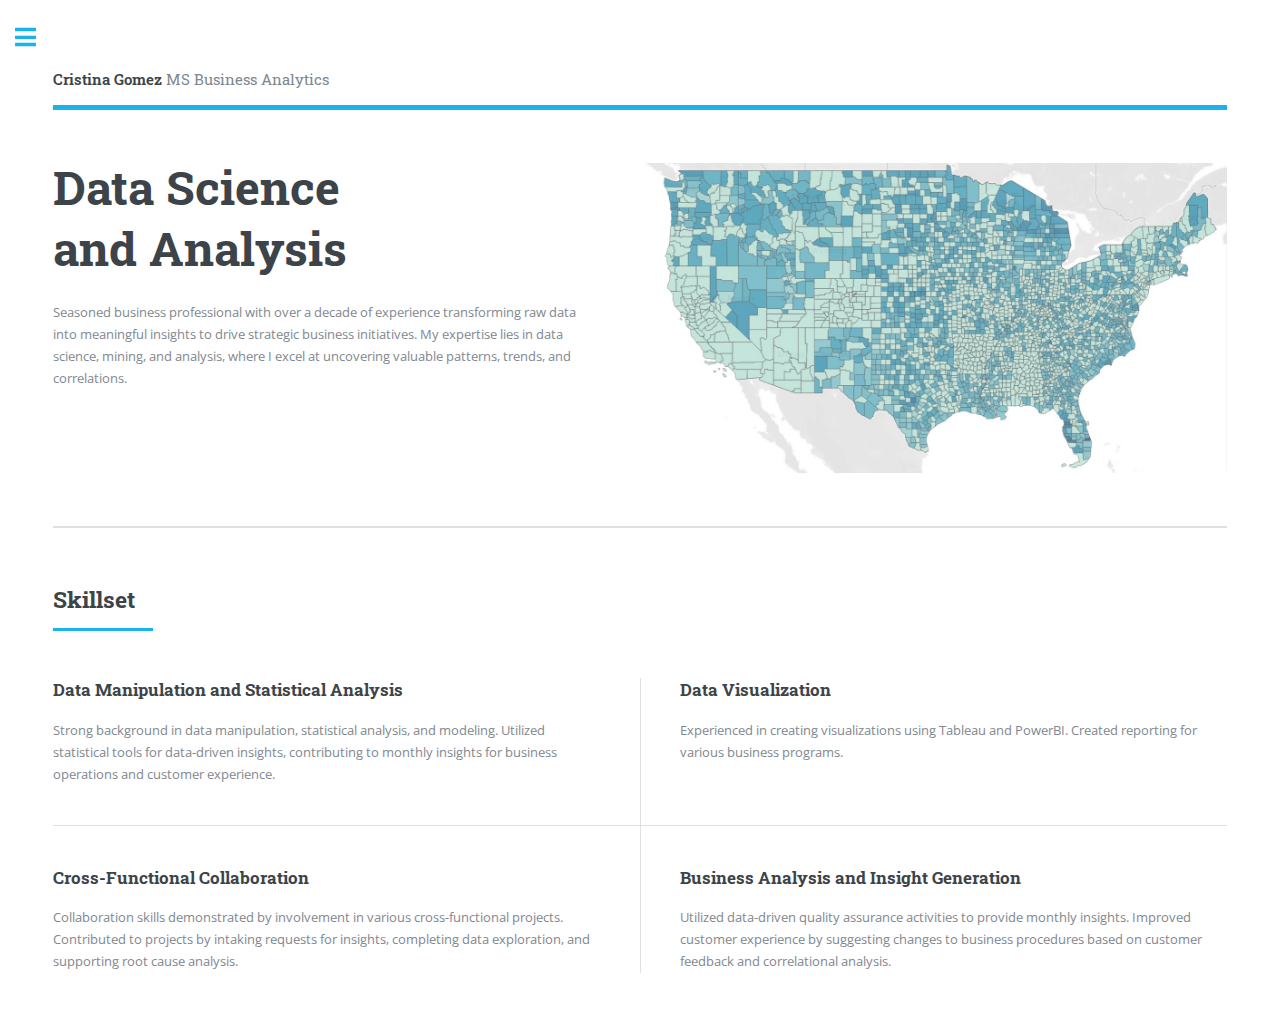
<file: index.html>
<!DOCTYPE HTML>
<!--
	Editorial by HTML5 UP
	html5up.net | @ajlkn
	Free for personal and commercial use under the CCA 3.0 license (html5up.net/license)
-->
<html>
	<head>
		<title>Portfolio</title>
		<meta charset="utf-8" />
		<meta name="viewport" content="width=device-width, initial-scale=1, user-scalable=no" />
		<link rel="stylesheet" href="assets/css/main.css" />
	</head>
	<body class="is-preload">

		<!-- Wrapper -->
			<div id="wrapper">

				<!-- Main -->
					<div id="main">
						<div class="inner">

							<!-- Header -->
								<header id="header">
									<a href="index.html" class="logo"><strong>Cristina Gomez</strong> MS Business Analytics</a>
								</header>

							<!-- Banner -->
								<section id="banner">
									<div class="content">
										<header>
											<h1>Data Science<br />
											and Analysis</h1>
										</header>
										<p>Seasoned business professional with over a decade of experience transforming raw data into meaningful insights to drive strategic business initiatives. My expertise lies in data science, mining, and analysis, where I excel at uncovering valuable patterns, trends, and correlations.</p>
									</div>
									<span class="image object">
										<img src="images/map.jpg" alt="" />
									</span>
								</section>


							<!-- Section -->
								<section>
									<header class="major">
										<h2>Skillset</h2>
									</header>
									<div class="posts">
										<article>
											<h3>Data Manipulation and Statistical Analysis</h3>
											<p>Strong background in data manipulation, statistical analysis, and modeling.  Utilized statistical tools for data-driven insights, contributing to monthly insights for business operations and customer experience.</p>
										</article>
										<article>
											<h3>Data Visualization</h3>
											<p>Experienced in creating visualizations using Tableau and PowerBI.  Created reporting for various business programs.</p>
										</article>
										<article>
											<h3>Cross-Functional Collaboration</h3>
											<p>Collaboration skills demonstrated by involvement in various cross-functional projects.  Contributed to projects by intaking requests for insights, completing data exploration, and supporting root cause analysis.</p>
										</article>
										<article>
											<h3>Business Analysis and Insight Generation</h3>
											<p>Utilized data-driven quality assurance activities to provide monthly insights.  Improved customer experience by suggesting changes to business procedures based on customer feedback and correlational analysis.</p>
										</article>


									</div>
								</section>

						</div>
					</div>

				<!-- Sidebar -->
					<div id="sidebar">
						<div class="inner">


							<!-- Menu -->
								<nav id="menu">
									<header class="major">
										<h2>Menu</h2>
									</header>
									<ul>
										<li><a href="index.html">Homepage</a></li>
										<li>
											<span class="opener">Projects</span>
											<ul>
												<li><a href="project1.html">Project 1</a></li>
												<li><a href="project2.html">Project 2</a></li>
												<li><a href="project3.html">Project 3</a></li>
												<li><a href="https://github.com/Degri95/Final_Project/blob/main/README.md">Project 4</a></li>
											</ul>
										</li>
									</ul>
								</nav>


							<!-- Section -->
								<section>
									<header class="major">
										<h2>Get in touch</h2>
									</header>
									<ul class="contact">
										<li class="icon solid fa-envelope"><a href="#">cristinagomez5713@gmail.com</a></li>
									</ul>
								</section>

							<!-- Footer -->
								<footer id="footer">
									<p class="copyright">&copy; Untitled. All rights reserved. Design: <a href="https://html5up.net">HTML5 UP</a>.</p>
								</footer>

						</div>
					</div>

			</div>

		<!-- Scripts -->
			<script src="assets/js/jquery.min.js"></script>
			<script src="assets/js/browser.min.js"></script>
			<script src="assets/js/breakpoints.min.js"></script>
			<script src="assets/js/util.js"></script>
			<script src="assets/js/main.js"></script>

	</body>
</html>
</file>
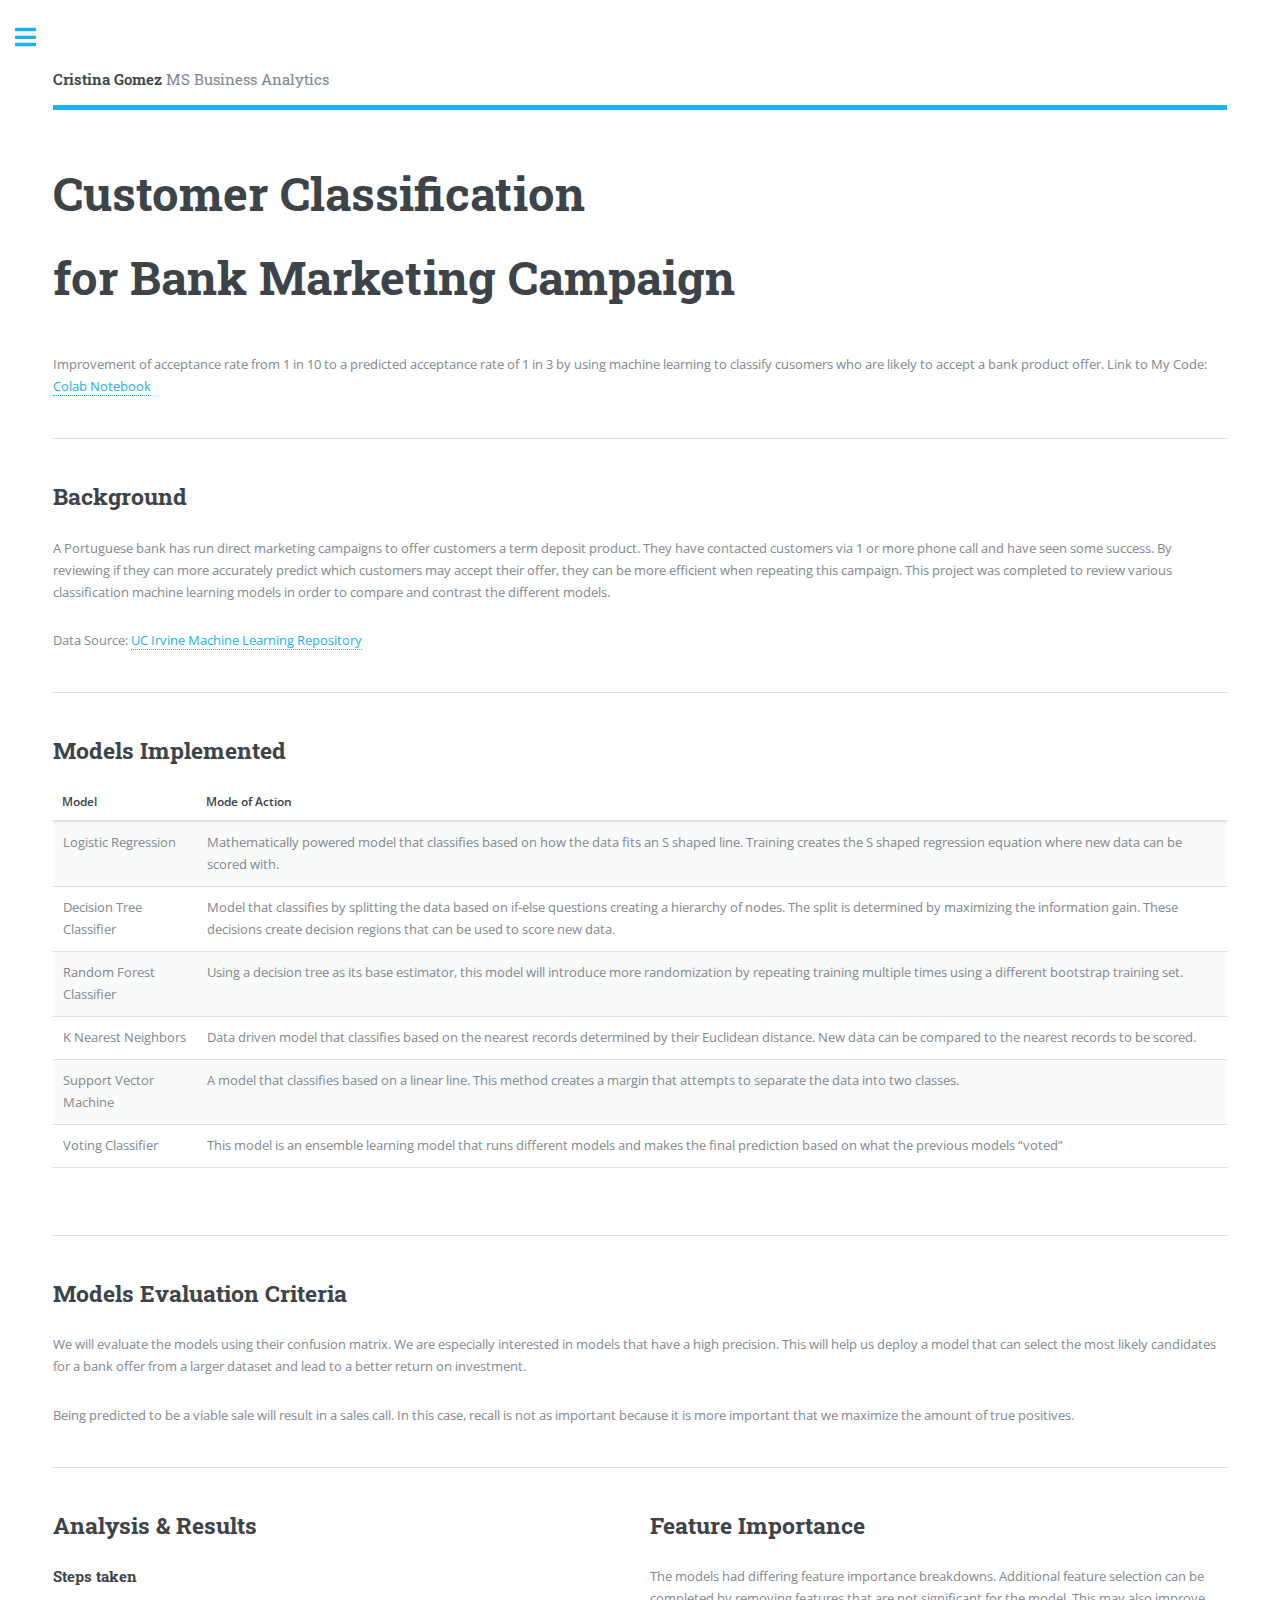
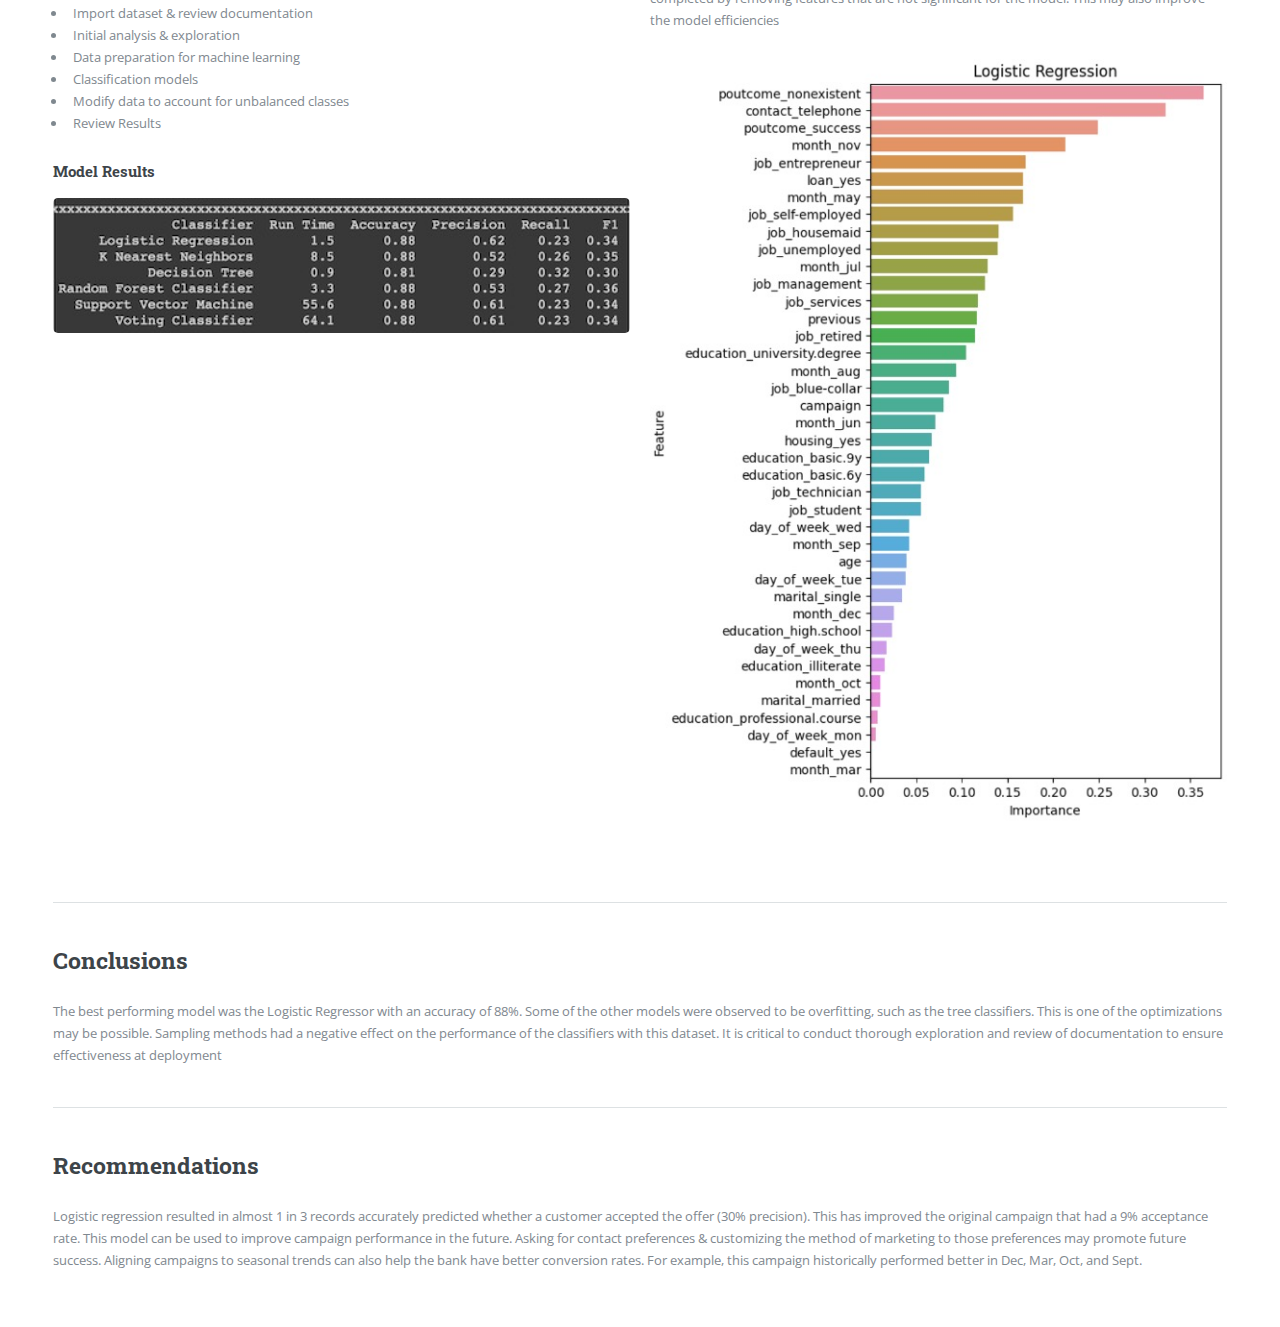
<file: project1.html>
<!DOCTYPE HTML>
<!--
	Editorial by HTML5 UP
	html5up.net | @ajlkn
	Free for personal and commercial use under the CCA 3.0 license (html5up.net/license)
-->
<html>
	<head>
		<title>Project 1</title>
		<meta charset="utf-8" />
		<meta name="viewport" content="width=device-width, initial-scale=1, user-scalable=no" />
		<link rel="stylesheet" href="assets/css/main.css" />
	</head>
	<body class="is-preload">

		<!-- Wrapper -->
			<div id="wrapper">

				<!-- Main -->
					<div id="main">
						<div class="inner">
							
							<!-- Header -->
							<header id="header">
								<a href="index.html" class="logo"><strong>Cristina Gomez</strong> MS Business Analytics</a>
							</header>

							<!-- Content -->
								<section>
									<header class="main">
										<h1>Customer Classification</h1>
										<h1>for Bank Marketing Campaign</h1>
									</header>

									<p>
									Improvement of acceptance rate from 1 in 10 to a predicted acceptance rate of 1 in 3 by using machine learning to classify cusomers who are likely to accept a bank product offer.  Link to My Code: <a href="https://colab.research.google.com/drive/1pShuFwjrBWSwe5X9lJ5pGc-6hOMLveH8?usp=sharing">Colab Notebook</a>
									</p>

									<hr class="major" />

									<h2>Background</h2>
									<p>A Portuguese bank has run direct marketing campaigns to offer customers a term deposit product. They have contacted customers via 1 or more phone call and have seen some success. By reviewing if they can more accurately predict which customers may accept their offer, they can be more efficient when repeating this campaign.  This project was completed to review various classification machine learning models in order to compare and contrast the different models.
									</p>

									<p>Data Source: <a href="https://archive.ics.uci.edu/dataset/222/bank+marketing">UC Irvine Machine Learning Repository</a>
									</p>

								
									<hr class="major" />

									<h2>Models Implemented</h2>

									<!-- Table -->
									<div class="table-wrapper">
										<table>
											<thead>
												<tr>
													<th>Model</th>
													<th>Mode of Action</th>
												</tr>
											</thead>
											<tbody>
												<tr>
													<td>Logistic Regression</td>
													<td>Mathematically powered model that classifies based on how the data fits an S shaped line.  Training creates the S shaped regression equation where new data can be scored with.</td>
												</tr>
												<tr>
													<td>Decision Tree Classifier</td>
													<td>Model that classifies by splitting the data based on if-else questions creating a hierarchy of nodes.  The split is determined by maximizing the information gain.  These decisions create decision regions that can be used to score new data.</td>
												</tr>
												<tr>
													<td>Random Forest Classifier</td>
													<td>Using a decision tree as its base estimator, this model will introduce more randomization by repeating training multiple times using a different bootstrap training set.</td>
												</tr>
												<tr>
													<td>K Nearest Neighbors</td>
													<td>Data driven model that classifies based on the nearest records determined by their Euclidean distance.  New data can be compared to the nearest records to be scored.</td>
												</tr>
												<tr>
													<td>Support Vector Machine</td>
													<td>A model that classifies based on a linear line.  This method creates a margin that attempts to separate the data into two classes.</td>
												</tr>
												<tr>
													<td>Voting Classifier</td>
													<td>This model is an ensemble learning model that runs different models and makes the final prediction based on what the previous models “voted”</td>
												</tr>
											</tbody>
										</table>
									</div>



									<hr class="major" />

									<h2>Models Evaluation Criteria</h2>
									<p>We will evaluate the models using their confusion matrix.  We are especially interested in models that have a high precision.  This will help us deploy a model that can select the most likely candidates for a bank offer from a larger dataset and lead to a better return on investment.   
									</p>
									<p>Being predicted to be a viable sale will result in a sales call.  In this case, recall is not as important because it is more important that we maximize the amount of true positives.  
									</p>

									<hr class="major" />

									<div class="row">
										<div class="col-6 col-12-small">
											<h2>Analysis & Results</h2>
											<div class="col-6 col-12-small">

												<h4>Steps taken</h4>
												<ul>
													<li>Import dataset & review documentation</li>
													<li>Initial analysis & exploration</li>
													<li>Data preparation for machine learning</li>
													<li>Classification models</li>
													<li>Modify data to account for unbalanced classes</li>
													<li>Review Results</li>
												</ul>
											<h4>Model Results</h4>
											<span class="image main"><img src="images/project1_results.jpg" alt="" /></span>
			
									</div>
										</div>
										<div class="col-6 col-12-small">
											<h2>Feature Importance</h2>
											<p>The models had differing feature importance breakdowns.  Additional feature selection can be completed by removing features that are not significant for the model.  This may also improve the model efficiencies
											</p>
											<span class="image main"><img src="images/project1_featureimportance.jpg" alt="" /></span>
										</div>
									</div>


									<hr class="major" />

									<h2>Conclusions</h2>
									<p>The best performing model was the Logistic Regressor with an accuracy of 88%.  Some of the other models were observed to be overfitting, such as the tree classifiers.  This is one of the optimizations may be possible.  Sampling methods had a negative effect on the performance of the classifiers with this dataset.  It is critical to conduct thorough exploration and review of documentation to ensure effectiveness at deployment
									</p>

									<hr class="major" />

									<h2>Recommendations</h2>
									<p>Logistic regression resulted in almost 1 in 3 records accurately predicted whether a customer accepted the offer (30% precision).  This has improved the original campaign that had a 9% acceptance rate.  This model can be used to improve campaign performance in the future. Asking for contact preferences & customizing the method of marketing to those preferences may promote future success.  Aligning campaigns to seasonal trends can also help the bank have better conversion rates.  For example, this campaign historically performed better in Dec, Mar, Oct, and Sept.
									</p>


								</section>

						</div>
					</div>

				<!-- Sidebar -->
					<div id="sidebar">
						<div class="inner">

							<!-- Menu -->
								<nav id="menu">
									<header class="major">
										<h2>Menu</h2>
									</header>
									<ul>
										<li><a href="index.html">Homepage</a></li>
										<li>
											<span class="opener">Projects</span>

											<ul>
												<li><a href="project1.html">Project 1</a></li>
												<li><a href="project2.html">Project 2</a></li>
												<li><a href="project3.html">Project 3</a></li>
												<li><a href="https://github.com/Degri95/Final_Project/blob/main/README.md">Project 4</a></li>
											</ul>
										<li>
									</ul>
								</nav>

							<!-- Section -->
								<section>
									<header class="major">
										<h2>Get in touch</h2>
									</header>
									<ul class="contact">
										<li class="icon solid fa-envelope"><a href="#">cristinagomez5713@gmail.com</a></li>
									</ul>
								</section>

							<!-- Footer -->
								<footer id="footer">
									<p class="copyright">&copy; Untitled. All rights reserved. Design: <a href="https://html5up.net">HTML5 UP</a>.</p>
								</footer>

						</div>
					</div>

			</div>

		<!-- Scripts -->
			<script src="assets/js/jquery.min.js"></script>
			<script src="assets/js/browser.min.js"></script>
			<script src="assets/js/breakpoints.min.js"></script>
			<script src="assets/js/util.js"></script>
			<script src="assets/js/main.js"></script>

	</body>
</html>
</file>
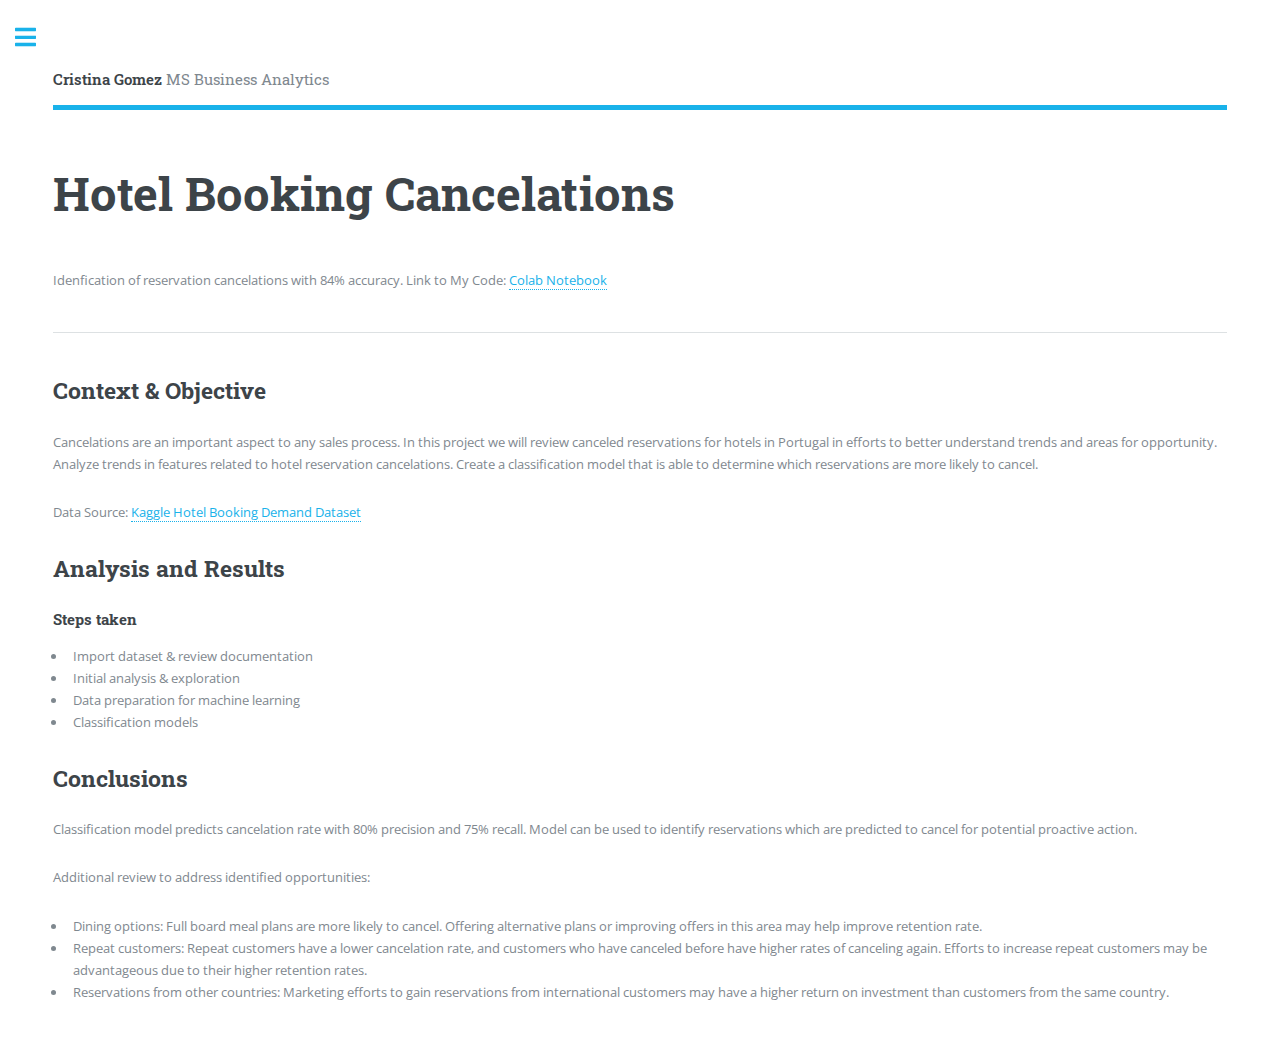
<file: project3.html>
<!DOCTYPE HTML>
<!--
	Editorial by HTML5 UP
	html5up.net | @ajlkn
	Free for personal and commercial use under the CCA 3.0 license (html5up.net/license)
-->
<html>
	<head>
		<title>Project 3</title>
		<meta charset="utf-8" />
		<meta name="viewport" content="width=device-width, initial-scale=1, user-scalable=no" />
		<link rel="stylesheet" href="assets/css/main.css" />
	</head>
	<body class="is-preload">

		<!-- Wrapper -->
			<div id="wrapper">

				<!-- Main -->
					<div id="main">
						<div class="inner">
							
							<!-- Header -->
							<header id="header">
								<a href="index.html" class="logo"><strong>Cristina Gomez</strong> MS Business Analytics</a>
							</header>

							<!-- Content -->
								<section>
									<header class="main">
										<h1>Hotel Booking Cancelations</h1>
									</header>

									<p>
									Idenfication of reservation cancelations with 84% accuracy.  Link to My Code: <a href="https://colab.research.google.com/drive/1r7tM4XH4AOKpesrkpAm4DKYqiIzmcCGR?usp=sharing">Colab Notebook</a>
									</p>

									<hr class="major" />

									<h2>Context & Objective</h2>
									<p>Cancelations are an important aspect to any sales process. In this project we will review canceled reservations for hotels in Portugal in efforts to better understand trends and areas for opportunity.  Analyze trends in features related to hotel reservation cancelations. Create a classification model that is able to determine which reservations are more likely to cancel.</p>
									<p></p>

									<p>Data Source: <a href="https://www.kaggle.com/datasets/jessemostipak/hotel-booking-demand/data">Kaggle Hotel Booking Demand Dataset</a>
									</p>

					
									<h2>Analysis and Results</h2>
										<h4>Steps taken</h4>
										<ul>
											<li>Import dataset & review documentation</li>
											<li>Initial analysis & exploration</li>
											<li>Data preparation for machine learning</li>
											<li>Classification models</li>
										</ul>


									<h2>Conclusions</h2>
									<p>Classification model predicts cancelation rate with 80% precision and 75% recall.  Model can be used to identify reservations which are predicted to cancel for potential proactive action.
									</p>

									<p>Additional review to address identified opportunities:
									<ul>
										<li>Dining options:  Full board meal plans are more likely to cancel.  Offering alternative plans or improving offers in this area may help improve retention rate.</li>
										<li>Repeat customers:  Repeat customers have a lower cancelation rate, and customers who have canceled before have higher rates of canceling again.  Efforts to increase repeat customers may be advantageous due to their higher retention rates.</li>
										<li>Reservations from other countries:  Marketing efforts to gain reservations from international customers may have a higher return on investment than customers from the same country.</li>
									</ul>
									</p>

								</section>

						</div>
					</div>

				<!-- Sidebar -->
					<div id="sidebar">
						<div class="inner">

							<!-- Menu -->
								<nav id="menu">
									<header class="major">
										<h2>Menu</h2>
									</header>
									<ul>
										<li><a href="index.html">Homepage</a></li>
										<li>
											<span class="opener">Projects</span>

											<ul>
												<li><a href="project1.html">Project 1</a></li>
												<li><a href="project2.html">Project 2</a></li>
												<li><a href="project3.html">Project 3</a></li>
												<li><a href="https://github.com/Degri95/Final_Project/blob/main/README.md">Project 4</a></li>
											</ul>
										<li>
									</ul>
								</nav>

							<!-- Section -->
								<section>
									<header class="major">
										<h2>Get in touch</h2>
									</header>
									<ul class="contact">
										<li class="icon solid fa-envelope"><a href="#">cristinagomez5713@gmail.com</a></li>
									</ul>
								</section>

							<!-- Footer -->
								<footer id="footer">
									<p class="copyright">&copy; Untitled. All rights reserved. Design: <a href="https://html5up.net">HTML5 UP</a>.</p>
								</footer>

						</div>
					</div>

			</div>

		<!-- Scripts -->
			<script src="assets/js/jquery.min.js"></script>
			<script src="assets/js/browser.min.js"></script>
			<script src="assets/js/breakpoints.min.js"></script>
			<script src="assets/js/util.js"></script>
			<script src="assets/js/main.js"></script>

	</body>
</html>
</file>
<file: assets/css/main.css>
@import url(fontawesome-all.min.css);
@import url("https://fonts.googleapis.com/css?family=Open+Sans:400,600,400italic,600italic|Roboto+Slab:400,700");
/*
	Editorial by HTML5 UP
	html5up.net | @ajlkn
	Free for personal and commercial use under the CCA 3.0 license (html5up.net/license)
*/
html, body, div, span, applet, object,
iframe, h1, h2, h3, h4, h5, h6, p, blockquote,
pre, a, abbr, acronym, address, big, cite,
code, del, dfn, em, img, ins, kbd, q, s, samp,
small, strike, strong, sub, sup, tt, var, b,
u, i, center, dl, dt, dd, ol, ul, li, fieldset,
form, label, legend, table, caption, tbody,
tfoot, thead, tr, th, td, article, aside,
canvas, details, embed, figure, figcaption,
footer, header, hgroup, menu, nav, output, ruby,
section, summary, time, mark, audio, video {
  margin: 0;
  padding: 0;
  border: 0;
  font-size: 100%;
  font: inherit;
  vertical-align: baseline; }

article, aside, details, figcaption, figure,
footer, header, hgroup, menu, nav, section {
  display: block; }

body {
  line-height: 1; }

ol, ul {
  list-style: none; }

blockquote, q {
  quotes: none; }
  blockquote:before, blockquote:after, q:before, q:after {
    content: '';
    content: none; }

table {
  border-collapse: collapse;
  border-spacing: 0; }

body {
  -webkit-text-size-adjust: none; }

mark {
  background-color: transparent;
  color: inherit; }

input::-moz-focus-inner {
  border: 0;
  padding: 0; }

input, select, textarea {
  -moz-appearance: none;
  -webkit-appearance: none;
  -ms-appearance: none;
  appearance: none; }

/* Basic */
@-ms-viewport {
  width: device-width; }

body {
  -ms-overflow-style: scrollbar; }

@media screen and (max-width: 480px) {
  html, body {
    min-width: 320px; } }

html {
  box-sizing: border-box; }

*, *:before, *:after {
  box-sizing: inherit; }

body {
  background: #ffffff; }
  body.is-preload *, body.is-preload *:before, body.is-preload *:after, body.is-resizing *, body.is-resizing *:before, body.is-resizing *:after {
    -moz-animation: none !important;
    -webkit-animation: none !important;
    -ms-animation: none !important;
    animation: none !important;
    -moz-transition: none !important;
    -webkit-transition: none !important;
    -ms-transition: none !important;
    transition: none !important; }

/* Type */
body, input, select, textarea {
  color: #7f888f;
  font-family: "Open Sans", sans-serif;
  font-size: 13pt;
  font-weight: 400;
  line-height: 1.65; }
  @media screen and (max-width: 1680px) {
    body, input, select, textarea {
      font-size: 11pt; } }
  @media screen and (max-width: 1280px) {
    body, input, select, textarea {
      font-size: 10pt; } }
  @media screen and (max-width: 360px) {
    body, input, select, textarea {
      font-size: 9pt; } }

a {
  -moz-transition: color 0.2s ease-in-out, border-bottom-color 0.2s ease-in-out;
  -webkit-transition: color 0.2s ease-in-out, border-bottom-color 0.2s ease-in-out;
  -ms-transition: color 0.2s ease-in-out, border-bottom-color 0.2s ease-in-out;
  transition: color 0.2s ease-in-out, border-bottom-color 0.2s ease-in-out;
  border-bottom: dotted 1px;
  color: #19b2ea;
  text-decoration: none; }
  a:hover {
    border-bottom-color: #19b2ea;
    color: #19b2ea !important; }
    a:hover strong {
      color: inherit; }

strong, b {
  color: #3d4449;
  font-weight: 600; }

em, i {
  font-style: italic; }

p {
  margin: 0 0 2em 0; }

h1, h2, h3, h4, h5, h6 {
  color: #3d4449;
  font-family: "Roboto Slab", serif;
  font-weight: 700;
  line-height: 1.5;
  margin: 0 0 1em 0; }
  h1 a, h2 a, h3 a, h4 a, h5 a, h6 a {
    color: inherit;
    text-decoration: none;
    border-bottom: 0; }

h1 {
  font-size: 4em;
  margin: 0 0 0.5em 0;
  line-height: 1.3; }

h2 {
  font-size: 1.75em; }

h3 {
  font-size: 1.25em; }

h4 {
  font-size: 1.1em; }

h5 {
  font-size: 0.9em; }

h6 {
  font-size: 0.7em; }

@media screen and (max-width: 1680px) {
  h1 {
    font-size: 3.5em; } }

@media screen and (max-width: 980px) {
  h1 {
    font-size: 3.25em; } }

@media screen and (max-width: 736px) {
  h1 {
    font-size: 2em;
    line-height: 1.4; }
  h2 {
    font-size: 1.5em; } }

sub {
  font-size: 0.8em;
  position: relative;
  top: 0.5em; }

sup {
  font-size: 0.8em;
  position: relative;
  top: -0.5em; }

blockquote {
  border-left: solid 3px rgba(210, 215, 217, 0.75);
  font-style: italic;
  margin: 0 0 2em 0;
  padding: 0.5em 0 0.5em 2em; }

code {
  background: rgba(230, 235, 237, 0.25);
  border-radius: 0.375em;
  border: solid 1px rgba(210, 215, 217, 0.75);
  font-family: "Courier New", monospace;
  font-size: 0.9em;
  margin: 0 0.25em;
  padding: 0.25em 0.65em; }

pre {
  -webkit-overflow-scrolling: touch;
  font-family: "Courier New", monospace;
  font-size: 0.9em;
  margin: 0 0 2em 0; }
  pre code {
    display: block;
    line-height: 1.75;
    padding: 1em 1.5em;
    overflow-x: auto; }

hr {
  border: 0;
  border-bottom: solid 1px rgba(210, 215, 217, 0.75);
  margin: 2em 0; }
  hr.major {
    margin: 3em 0; }

.align-left {
  text-align: left; }

.align-center {
  text-align: center; }

.align-right {
  text-align: right; }

/* Row */
.row {
  display: flex;
  flex-wrap: wrap;
  box-sizing: border-box;
  align-items: stretch; }
  .row > * {
    box-sizing: border-box; }
  .row.gtr-uniform > * > :last-child {
    margin-bottom: 0; }
  .row.aln-left {
    justify-content: flex-start; }
  .row.aln-center {
    justify-content: center; }
  .row.aln-right {
    justify-content: flex-end; }
  .row.aln-top {
    align-items: flex-start; }
  .row.aln-middle {
    align-items: center; }
  .row.aln-bottom {
    align-items: flex-end; }
  .row > .imp {
    order: -1; }
  .row > .col-1 {
    width: 8.33333%; }
  .row > .off-1 {
    margin-left: 8.33333%; }
  .row > .col-2 {
    width: 16.66667%; }
  .row > .off-2 {
    margin-left: 16.66667%; }
  .row > .col-3 {
    width: 25%; }
  .row > .off-3 {
    margin-left: 25%; }
  .row > .col-4 {
    width: 33.33333%; }
  .row > .off-4 {
    margin-left: 33.33333%; }
  .row > .col-5 {
    width: 41.66667%; }
  .row > .off-5 {
    margin-left: 41.66667%; }
  .row > .col-6 {
    width: 50%; }
  .row > .off-6 {
    margin-left: 50%; }
  .row > .col-7 {
    width: 58.33333%; }
  .row > .off-7 {
    margin-left: 58.33333%; }
  .row > .col-8 {
    width: 66.66667%; }
  .row > .off-8 {
    margin-left: 66.66667%; }
  .row > .col-9 {
    width: 75%; }
  .row > .off-9 {
    margin-left: 75%; }
  .row > .col-10 {
    width: 83.33333%; }
  .row > .off-10 {
    margin-left: 83.33333%; }
  .row > .col-11 {
    width: 91.66667%; }
  .row > .off-11 {
    margin-left: 91.66667%; }
  .row > .col-12 {
    width: 100%; }
  .row > .off-12 {
    margin-left: 100%; }
  .row.gtr-0 {
    margin-top: 0;
    margin-left: 0em; }
    .row.gtr-0 > * {
      padding: 0 0 0 0em; }
    .row.gtr-0.gtr-uniform {
      margin-top: 0em; }
      .row.gtr-0.gtr-uniform > * {
        padding-top: 0em; }
  .row.gtr-25 {
    margin-top: 0;
    margin-left: -0.375em; }
    .row.gtr-25 > * {
      padding: 0 0 0 0.375em; }
    .row.gtr-25.gtr-uniform {
      margin-top: -0.375em; }
      .row.gtr-25.gtr-uniform > * {
        padding-top: 0.375em; }
  .row.gtr-50 {
    margin-top: 0;
    margin-left: -0.75em; }
    .row.gtr-50 > * {
      padding: 0 0 0 0.75em; }
    .row.gtr-50.gtr-uniform {
      margin-top: -0.75em; }
      .row.gtr-50.gtr-uniform > * {
        padding-top: 0.75em; }
  .row {
    margin-top: 0;
    margin-left: -1.5em; }
    .row > * {
      padding: 0 0 0 1.5em; }
    .row.gtr-uniform {
      margin-top: -1.5em; }
      .row.gtr-uniform > * {
        padding-top: 1.5em; }
  .row.gtr-150 {
    margin-top: 0;
    margin-left: -2.25em; }
    .row.gtr-150 > * {
      padding: 0 0 0 2.25em; }
    .row.gtr-150.gtr-uniform {
      margin-top: -2.25em; }
      .row.gtr-150.gtr-uniform > * {
        padding-top: 2.25em; }
  .row.gtr-200 {
    margin-top: 0;
    margin-left: -3em; }
    .row.gtr-200 > * {
      padding: 0 0 0 3em; }
    .row.gtr-200.gtr-uniform {
      margin-top: -3em; }
      .row.gtr-200.gtr-uniform > * {
        padding-top: 3em; }
  @media screen and (max-width: 1680px) {
    .row {
      display: flex;
      flex-wrap: wrap;
      box-sizing: border-box;
      align-items: stretch; }
      .row > * {
        box-sizing: border-box; }
      .row.gtr-uniform > * > :last-child {
        margin-bottom: 0; }
      .row.aln-left {
        justify-content: flex-start; }
      .row.aln-center {
        justify-content: center; }
      .row.aln-right {
        justify-content: flex-end; }
      .row.aln-top {
        align-items: flex-start; }
      .row.aln-middle {
        align-items: center; }
      .row.aln-bottom {
        align-items: flex-end; }
      .row > .imp-xlarge {
        order: -1; }
      .row > .col-1-xlarge {
        width: 8.33333%; }
      .row > .off-1-xlarge {
        margin-left: 8.33333%; }
      .row > .col-2-xlarge {
        width: 16.66667%; }
      .row > .off-2-xlarge {
        margin-left: 16.66667%; }
      .row > .col-3-xlarge {
        width: 25%; }
      .row > .off-3-xlarge {
        margin-left: 25%; }
      .row > .col-4-xlarge {
        width: 33.33333%; }
      .row > .off-4-xlarge {
        margin-left: 33.33333%; }
      .row > .col-5-xlarge {
        width: 41.66667%; }
      .row > .off-5-xlarge {
        margin-left: 41.66667%; }
      .row > .col-6-xlarge {
        width: 50%; }
      .row > .off-6-xlarge {
        margin-left: 50%; }
      .row > .col-7-xlarge {
        width: 58.33333%; }
      .row > .off-7-xlarge {
        margin-left: 58.33333%; }
      .row > .col-8-xlarge {
        width: 66.66667%; }
      .row > .off-8-xlarge {
        margin-left: 66.66667%; }
      .row > .col-9-xlarge {
        width: 75%; }
      .row > .off-9-xlarge {
        margin-left: 75%; }
      .row > .col-10-xlarge {
        width: 83.33333%; }
      .row > .off-10-xlarge {
        margin-left: 83.33333%; }
      .row > .col-11-xlarge {
        width: 91.66667%; }
      .row > .off-11-xlarge {
        margin-left: 91.66667%; }
      .row > .col-12-xlarge {
        width: 100%; }
      .row > .off-12-xlarge {
        margin-left: 100%; }
      .row.gtr-0 {
        margin-top: 0;
        margin-left: 0em; }
        .row.gtr-0 > * {
          padding: 0 0 0 0em; }
        .row.gtr-0.gtr-uniform {
          margin-top: 0em; }
          .row.gtr-0.gtr-uniform > * {
            padding-top: 0em; }
      .row.gtr-25 {
        margin-top: 0;
        margin-left: -0.375em; }
        .row.gtr-25 > * {
          padding: 0 0 0 0.375em; }
        .row.gtr-25.gtr-uniform {
          margin-top: -0.375em; }
          .row.gtr-25.gtr-uniform > * {
            padding-top: 0.375em; }
      .row.gtr-50 {
        margin-top: 0;
        margin-left: -0.75em; }
        .row.gtr-50 > * {
          padding: 0 0 0 0.75em; }
        .row.gtr-50.gtr-uniform {
          margin-top: -0.75em; }
          .row.gtr-50.gtr-uniform > * {
            padding-top: 0.75em; }
      .row {
        margin-top: 0;
        margin-left: -1.5em; }
        .row > * {
          padding: 0 0 0 1.5em; }
        .row.gtr-uniform {
          margin-top: -1.5em; }
          .row.gtr-uniform > * {
            padding-top: 1.5em; }
      .row.gtr-150 {
        margin-top: 0;
        margin-left: -2.25em; }
        .row.gtr-150 > * {
          padding: 0 0 0 2.25em; }
        .row.gtr-150.gtr-uniform {
          margin-top: -2.25em; }
          .row.gtr-150.gtr-uniform > * {
            padding-top: 2.25em; }
      .row.gtr-200 {
        margin-top: 0;
        margin-left: -3em; }
        .row.gtr-200 > * {
          padding: 0 0 0 3em; }
        .row.gtr-200.gtr-uniform {
          margin-top: -3em; }
          .row.gtr-200.gtr-uniform > * {
            padding-top: 3em; } }
  @media screen and (max-width: 1280px) {
    .row {
      display: flex;
      flex-wrap: wrap;
      box-sizing: border-box;
      align-items: stretch; }
      .row > * {
        box-sizing: border-box; }
      .row.gtr-uniform > * > :last-child {
        margin-bottom: 0; }
      .row.aln-left {
        justify-content: flex-start; }
      .row.aln-center {
        justify-content: center; }
      .row.aln-right {
        justify-content: flex-end; }
      .row.aln-top {
        align-items: flex-start; }
      .row.aln-middle {
        align-items: center; }
      .row.aln-bottom {
        align-items: flex-end; }
      .row > .imp-large {
        order: -1; }
      .row > .col-1-large {
        width: 8.33333%; }
      .row > .off-1-large {
        margin-left: 8.33333%; }
      .row > .col-2-large {
        width: 16.66667%; }
      .row > .off-2-large {
        margin-left: 16.66667%; }
      .row > .col-3-large {
        width: 25%; }
      .row > .off-3-large {
        margin-left: 25%; }
      .row > .col-4-large {
        width: 33.33333%; }
      .row > .off-4-large {
        margin-left: 33.33333%; }
      .row > .col-5-large {
        width: 41.66667%; }
      .row > .off-5-large {
        margin-left: 41.66667%; }
      .row > .col-6-large {
        width: 50%; }
      .row > .off-6-large {
        margin-left: 50%; }
      .row > .col-7-large {
        width: 58.33333%; }
      .row > .off-7-large {
        margin-left: 58.33333%; }
      .row > .col-8-large {
        width: 66.66667%; }
      .row > .off-8-large {
        margin-left: 66.66667%; }
      .row > .col-9-large {
        width: 75%; }
      .row > .off-9-large {
        margin-left: 75%; }
      .row > .col-10-large {
        width: 83.33333%; }
      .row > .off-10-large {
        margin-left: 83.33333%; }
      .row > .col-11-large {
        width: 91.66667%; }
      .row > .off-11-large {
        margin-left: 91.66667%; }
      .row > .col-12-large {
        width: 100%; }
      .row > .off-12-large {
        margin-left: 100%; }
      .row.gtr-0 {
        margin-top: 0;
        margin-left: 0em; }
        .row.gtr-0 > * {
          padding: 0 0 0 0em; }
        .row.gtr-0.gtr-uniform {
          margin-top: 0em; }
          .row.gtr-0.gtr-uniform > * {
            padding-top: 0em; }
      .row.gtr-25 {
        margin-top: 0;
        margin-left: -0.375em; }
        .row.gtr-25 > * {
          padding: 0 0 0 0.375em; }
        .row.gtr-25.gtr-uniform {
          margin-top: -0.375em; }
          .row.gtr-25.gtr-uniform > * {
            padding-top: 0.375em; }
      .row.gtr-50 {
        margin-top: 0;
        margin-left: -0.75em; }
        .row.gtr-50 > * {
          padding: 0 0 0 0.75em; }
        .row.gtr-50.gtr-uniform {
          margin-top: -0.75em; }
          .row.gtr-50.gtr-uniform > * {
            padding-top: 0.75em; }
      .row {
        margin-top: 0;
        margin-left: -1.5em; }
        .row > * {
          padding: 0 0 0 1.5em; }
        .row.gtr-uniform {
          margin-top: -1.5em; }
          .row.gtr-uniform > * {
            padding-top: 1.5em; }
      .row.gtr-150 {
        margin-top: 0;
        margin-left: -2.25em; }
        .row.gtr-150 > * {
          padding: 0 0 0 2.25em; }
        .row.gtr-150.gtr-uniform {
          margin-top: -2.25em; }
          .row.gtr-150.gtr-uniform > * {
            padding-top: 2.25em; }
      .row.gtr-200 {
        margin-top: 0;
        margin-left: -3em; }
        .row.gtr-200 > * {
          padding: 0 0 0 3em; }
        .row.gtr-200.gtr-uniform {
          margin-top: -3em; }
          .row.gtr-200.gtr-uniform > * {
            padding-top: 3em; } }
  @media screen and (max-width: 980px) {
    .row {
      display: flex;
      flex-wrap: wrap;
      box-sizing: border-box;
      align-items: stretch; }
      .row > * {
        box-sizing: border-box; }
      .row.gtr-uniform > * > :last-child {
        margin-bottom: 0; }
      .row.aln-left {
        justify-content: flex-start; }
      .row.aln-center {
        justify-content: center; }
      .row.aln-right {
        justify-content: flex-end; }
      .row.aln-top {
        align-items: flex-start; }
      .row.aln-middle {
        align-items: center; }
      .row.aln-bottom {
        align-items: flex-end; }
      .row > .imp-medium {
        order: -1; }
      .row > .col-1-medium {
        width: 8.33333%; }
      .row > .off-1-medium {
        margin-left: 8.33333%; }
      .row > .col-2-medium {
        width: 16.66667%; }
      .row > .off-2-medium {
        margin-left: 16.66667%; }
      .row > .col-3-medium {
        width: 25%; }
      .row > .off-3-medium {
        margin-left: 25%; }
      .row > .col-4-medium {
        width: 33.33333%; }
      .row > .off-4-medium {
        margin-left: 33.33333%; }
      .row > .col-5-medium {
        width: 41.66667%; }
      .row > .off-5-medium {
        margin-left: 41.66667%; }
      .row > .col-6-medium {
        width: 50%; }
      .row > .off-6-medium {
        margin-left: 50%; }
      .row > .col-7-medium {
        width: 58.33333%; }
      .row > .off-7-medium {
        margin-left: 58.33333%; }
      .row > .col-8-medium {
        width: 66.66667%; }
      .row > .off-8-medium {
        margin-left: 66.66667%; }
      .row > .col-9-medium {
        width: 75%; }
      .row > .off-9-medium {
        margin-left: 75%; }
      .row > .col-10-medium {
        width: 83.33333%; }
      .row > .off-10-medium {
        margin-left: 83.33333%; }
      .row > .col-11-medium {
        width: 91.66667%; }
      .row > .off-11-medium {
        margin-left: 91.66667%; }
      .row > .col-12-medium {
        width: 100%; }
      .row > .off-12-medium {
        margin-left: 100%; }
      .row.gtr-0 {
        margin-top: 0;
        margin-left: 0em; }
        .row.gtr-0 > * {
          padding: 0 0 0 0em; }
        .row.gtr-0.gtr-uniform {
          margin-top: 0em; }
          .row.gtr-0.gtr-uniform > * {
            padding-top: 0em; }
      .row.gtr-25 {
        margin-top: 0;
        margin-left: -0.375em; }
        .row.gtr-25 > * {
          padding: 0 0 0 0.375em; }
        .row.gtr-25.gtr-uniform {
          margin-top: -0.375em; }
          .row.gtr-25.gtr-uniform > * {
            padding-top: 0.375em; }
      .row.gtr-50 {
        margin-top: 0;
        margin-left: -0.75em; }
        .row.gtr-50 > * {
          padding: 0 0 0 0.75em; }
        .row.gtr-50.gtr-uniform {
          margin-top: -0.75em; }
          .row.gtr-50.gtr-uniform > * {
            padding-top: 0.75em; }
      .row {
        margin-top: 0;
        margin-left: -1.5em; }
        .row > * {
          padding: 0 0 0 1.5em; }
        .row.gtr-uniform {
          margin-top: -1.5em; }
          .row.gtr-uniform > * {
            padding-top: 1.5em; }
      .row.gtr-150 {
        margin-top: 0;
        margin-left: -2.25em; }
        .row.gtr-150 > * {
          padding: 0 0 0 2.25em; }
        .row.gtr-150.gtr-uniform {
          margin-top: -2.25em; }
          .row.gtr-150.gtr-uniform > * {
            padding-top: 2.25em; }
      .row.gtr-200 {
        margin-top: 0;
        margin-left: -3em; }
        .row.gtr-200 > * {
          padding: 0 0 0 3em; }
        .row.gtr-200.gtr-uniform {
          margin-top: -3em; }
          .row.gtr-200.gtr-uniform > * {
            padding-top: 3em; } }
  @media screen and (max-width: 736px) {
    .row {
      display: flex;
      flex-wrap: wrap;
      box-sizing: border-box;
      align-items: stretch; }
      .row > * {
        box-sizing: border-box; }
      .row.gtr-uniform > * > :last-child {
        margin-bottom: 0; }
      .row.aln-left {
        justify-content: flex-start; }
      .row.aln-center {
        justify-content: center; }
      .row.aln-right {
        justify-content: flex-end; }
      .row.aln-top {
        align-items: flex-start; }
      .row.aln-middle {
        align-items: center; }
      .row.aln-bottom {
        align-items: flex-end; }
      .row > .imp-small {
        order: -1; }
      .row > .col-1-small {
        width: 8.33333%; }
      .row > .off-1-small {
        margin-left: 8.33333%; }
      .row > .col-2-small {
        width: 16.66667%; }
      .row > .off-2-small {
        margin-left: 16.66667%; }
      .row > .col-3-small {
        width: 25%; }
      .row > .off-3-small {
        margin-left: 25%; }
      .row > .col-4-small {
        width: 33.33333%; }
      .row > .off-4-small {
        margin-left: 33.33333%; }
      .row > .col-5-small {
        width: 41.66667%; }
      .row > .off-5-small {
        margin-left: 41.66667%; }
      .row > .col-6-small {
        width: 50%; }
      .row > .off-6-small {
        margin-left: 50%; }
      .row > .col-7-small {
        width: 58.33333%; }
      .row > .off-7-small {
        margin-left: 58.33333%; }
      .row > .col-8-small {
        width: 66.66667%; }
      .row > .off-8-small {
        margin-left: 66.66667%; }
      .row > .col-9-small {
        width: 75%; }
      .row > .off-9-small {
        margin-left: 75%; }
      .row > .col-10-small {
        width: 83.33333%; }
      .row > .off-10-small {
        margin-left: 83.33333%; }
      .row > .col-11-small {
        width: 91.66667%; }
      .row > .off-11-small {
        margin-left: 91.66667%; }
      .row > .col-12-small {
        width: 100%; }
      .row > .off-12-small {
        margin-left: 100%; }
      .row.gtr-0 {
        margin-top: 0;
        margin-left: 0em; }
        .row.gtr-0 > * {
          padding: 0 0 0 0em; }
        .row.gtr-0.gtr-uniform {
          margin-top: 0em; }
          .row.gtr-0.gtr-uniform > * {
            padding-top: 0em; }
      .row.gtr-25 {
        margin-top: 0;
        margin-left: -0.375em; }
        .row.gtr-25 > * {
          padding: 0 0 0 0.375em; }
        .row.gtr-25.gtr-uniform {
          margin-top: -0.375em; }
          .row.gtr-25.gtr-uniform > * {
            padding-top: 0.375em; }
      .row.gtr-50 {
        margin-top: 0;
        margin-left: -0.75em; }
        .row.gtr-50 > * {
          padding: 0 0 0 0.75em; }
        .row.gtr-50.gtr-uniform {
          margin-top: -0.75em; }
          .row.gtr-50.gtr-uniform > * {
            padding-top: 0.75em; }
      .row {
        margin-top: 0;
        margin-left: -1.5em; }
        .row > * {
          padding: 0 0 0 1.5em; }
        .row.gtr-uniform {
          margin-top: -1.5em; }
          .row.gtr-uniform > * {
            padding-top: 1.5em; }
      .row.gtr-150 {
        margin-top: 0;
        margin-left: -2.25em; }
        .row.gtr-150 > * {
          padding: 0 0 0 2.25em; }
        .row.gtr-150.gtr-uniform {
          margin-top: -2.25em; }
          .row.gtr-150.gtr-uniform > * {
            padding-top: 2.25em; }
      .row.gtr-200 {
        margin-top: 0;
        margin-left: -3em; }
        .row.gtr-200 > * {
          padding: 0 0 0 3em; }
        .row.gtr-200.gtr-uniform {
          margin-top: -3em; }
          .row.gtr-200.gtr-uniform > * {
            padding-top: 3em; } }
  @media screen and (max-width: 480px) {
    .row {
      display: flex;
      flex-wrap: wrap;
      box-sizing: border-box;
      align-items: stretch; }
      .row > * {
        box-sizing: border-box; }
      .row.gtr-uniform > * > :last-child {
        margin-bottom: 0; }
      .row.aln-left {
        justify-content: flex-start; }
      .row.aln-center {
        justify-content: center; }
      .row.aln-right {
        justify-content: flex-end; }
      .row.aln-top {
        align-items: flex-start; }
      .row.aln-middle {
        align-items: center; }
      .row.aln-bottom {
        align-items: flex-end; }
      .row > .imp-xsmall {
        order: -1; }
      .row > .col-1-xsmall {
        width: 8.33333%; }
      .row > .off-1-xsmall {
        margin-left: 8.33333%; }
      .row > .col-2-xsmall {
        width: 16.66667%; }
      .row > .off-2-xsmall {
        margin-left: 16.66667%; }
      .row > .col-3-xsmall {
        width: 25%; }
      .row > .off-3-xsmall {
        margin-left: 25%; }
      .row > .col-4-xsmall {
        width: 33.33333%; }
      .row > .off-4-xsmall {
        margin-left: 33.33333%; }
      .row > .col-5-xsmall {
        width: 41.66667%; }
      .row > .off-5-xsmall {
        margin-left: 41.66667%; }
      .row > .col-6-xsmall {
        width: 50%; }
      .row > .off-6-xsmall {
        margin-left: 50%; }
      .row > .col-7-xsmall {
        width: 58.33333%; }
      .row > .off-7-xsmall {
        margin-left: 58.33333%; }
      .row > .col-8-xsmall {
        width: 66.66667%; }
      .row > .off-8-xsmall {
        margin-left: 66.66667%; }
      .row > .col-9-xsmall {
        width: 75%; }
      .row > .off-9-xsmall {
        margin-left: 75%; }
      .row > .col-10-xsmall {
        width: 83.33333%; }
      .row > .off-10-xsmall {
        margin-left: 83.33333%; }
      .row > .col-11-xsmall {
        width: 91.66667%; }
      .row > .off-11-xsmall {
        margin-left: 91.66667%; }
      .row > .col-12-xsmall {
        width: 100%; }
      .row > .off-12-xsmall {
        margin-left: 100%; }
      .row.gtr-0 {
        margin-top: 0;
        margin-left: 0em; }
        .row.gtr-0 > * {
          padding: 0 0 0 0em; }
        .row.gtr-0.gtr-uniform {
          margin-top: 0em; }
          .row.gtr-0.gtr-uniform > * {
            padding-top: 0em; }
      .row.gtr-25 {
        margin-top: 0;
        margin-left: -0.375em; }
        .row.gtr-25 > * {
          padding: 0 0 0 0.375em; }
        .row.gtr-25.gtr-uniform {
          margin-top: -0.375em; }
          .row.gtr-25.gtr-uniform > * {
            padding-top: 0.375em; }
      .row.gtr-50 {
        margin-top: 0;
        margin-left: -0.75em; }
        .row.gtr-50 > * {
          padding: 0 0 0 0.75em; }
        .row.gtr-50.gtr-uniform {
          margin-top: -0.75em; }
          .row.gtr-50.gtr-uniform > * {
            padding-top: 0.75em; }
      .row {
        margin-top: 0;
        margin-left: -1.5em; }
        .row > * {
          padding: 0 0 0 1.5em; }
        .row.gtr-uniform {
          margin-top: -1.5em; }
          .row.gtr-uniform > * {
            padding-top: 1.5em; }
      .row.gtr-150 {
        margin-top: 0;
        margin-left: -2.25em; }
        .row.gtr-150 > * {
          padding: 0 0 0 2.25em; }
        .row.gtr-150.gtr-uniform {
          margin-top: -2.25em; }
          .row.gtr-150.gtr-uniform > * {
            padding-top: 2.25em; }
      .row.gtr-200 {
        margin-top: 0;
        margin-left: -3em; }
        .row.gtr-200 > * {
          padding: 0 0 0 3em; }
        .row.gtr-200.gtr-uniform {
          margin-top: -3em; }
          .row.gtr-200.gtr-uniform > * {
            padding-top: 3em; } }

/* Section/Article */
section.special, article.special {
  text-align: center; }

header p {
  font-family: "Roboto Slab", serif;
  font-size: 1em;
  font-weight: 400;
  letter-spacing: 0.075em;
  margin-top: -0.5em;
  text-transform: uppercase; }

header.major > :last-child {
  border-bottom: solid 3px #19b2ea;
  display: inline-block;
  margin: 0 0 2em 0;
  padding: 0 0.75em 0.5em 0; }

header.main > :last-child {
  margin: 0 0 1em 0; }

/* Form */
form {
  margin: 0 0 2em 0; }

label {
  color: #3d4449;
  display: block;
  font-size: 0.9em;
  font-weight: 600;
  margin: 0 0 1em 0; }

input[type="text"],
input[type="password"],
input[type="email"],
input[type="tel"],
input[type="search"],
input[type="url"],
select,
textarea {
  -moz-appearance: none;
  -webkit-appearance: none;
  -ms-appearance: none;
  appearance: none;
  background: #ffffff;
  border-radius: 0.375em;
  border: none;
  border: solid 1px rgba(210, 215, 217, 0.75);
  color: inherit;
  display: block;
  outline: 0;
  padding: 0 1em;
  text-decoration: none;
  width: 100%; }
  input[type="text"]:invalid,
  input[type="password"]:invalid,
  input[type="email"]:invalid,
  input[type="tel"]:invalid,
  input[type="search"]:invalid,
  input[type="url"]:invalid,
  select:invalid,
  textarea:invalid {
    box-shadow: none; }
  input[type="text"]:focus,
  input[type="password"]:focus,
  input[type="email"]:focus,
  input[type="tel"]:focus,
  input[type="search"]:focus,
  input[type="url"]:focus,
  select:focus,
  textarea:focus {
    border-color: #19b2ea;
    box-shadow: 0 0 0 1px #19b2ea; }

select {
  background-image: url("data:image/svg+xml;charset=utf8,%3Csvg xmlns='http://www.w3.org/2000/svg' width='40' height='40' preserveAspectRatio='none' viewBox='0 0 40 40'%3E%3Cpath d='M9.4,12.3l10.4,10.4l10.4-10.4c0.2-0.2,0.5-0.4,0.9-0.4c0.3,0,0.6,0.1,0.9,0.4l3.3,3.3c0.2,0.2,0.4,0.5,0.4,0.9 c0,0.4-0.1,0.6-0.4,0.9L20.7,31.9c-0.2,0.2-0.5,0.4-0.9,0.4c-0.3,0-0.6-0.1-0.9-0.4L4.3,17.3c-0.2-0.2-0.4-0.5-0.4-0.9 c0-0.4,0.1-0.6,0.4-0.9l3.3-3.3c0.2-0.2,0.5-0.4,0.9-0.4S9.1,12.1,9.4,12.3z' fill='rgba(210, 215, 217, 0.75)' /%3E%3C/svg%3E");
  background-size: 1.25em;
  background-repeat: no-repeat;
  background-position: calc(100% - 1em) center;
  height: 2.75em;
  padding-right: 2.75em;
  text-overflow: ellipsis; }
  select option {
    color: #3d4449;
    background: #ffffff; }
  select:focus::-ms-value {
    background-color: transparent; }
  select::-ms-expand {
    display: none; }

input[type="text"],
input[type="password"],
input[type="email"],
input[type="tel"],
input[type="search"],
input[type="url"],
select {
  height: 2.75em; }

textarea {
  padding: 0.75em 1em; }

input[type="checkbox"],
input[type="radio"] {
  -moz-appearance: none;
  -webkit-appearance: none;
  -ms-appearance: none;
  appearance: none;
  display: block;
  float: left;
  margin-right: -2em;
  opacity: 0;
  width: 1em;
  z-index: -1; }
  input[type="checkbox"] + label,
  input[type="radio"] + label {
    text-decoration: none;
    color: #7f888f;
    cursor: pointer;
    display: inline-block;
    font-size: 1em;
    font-weight: 400;
    padding-left: 2.4em;
    padding-right: 0.75em;
    position: relative; }
    input[type="checkbox"] + label:before,
    input[type="radio"] + label:before {
      -moz-osx-font-smoothing: grayscale;
      -webkit-font-smoothing: antialiased;
      display: inline-block;
      font-style: normal;
      font-variant: normal;
      text-rendering: auto;
      line-height: 1;
      text-transform: none !important;
      font-family: 'Font Awesome 5 Free';
      font-weight: 900; }
    input[type="checkbox"] + label:before,
    input[type="radio"] + label:before {
      background: #ffffff;
      border-radius: 0.375em;
      border: solid 1px rgba(210, 215, 217, 0.75);
      content: '';
      display: inline-block;
      font-size: 0.8em;
      height: 2.0625em;
      left: 0;
      line-height: 2.0625em;
      position: absolute;
      text-align: center;
      top: 0;
      width: 2.0625em; }
  input[type="checkbox"]:checked + label:before,
  input[type="radio"]:checked + label:before {
    background: #3d4449;
    border-color: #3d4449;
    color: #ffffff;
    content: '\f00c'; }
  input[type="checkbox"]:focus + label:before,
  input[type="radio"]:focus + label:before {
    border-color: #19b2ea;
    box-shadow: 0 0 0 1px #19b2ea; }

input[type="checkbox"] + label:before {
  border-radius: 0.375em; }

input[type="radio"] + label:before {
  border-radius: 100%; }

::-webkit-input-placeholder {
  color: #9fa3a6 !important;
  opacity: 1.0; }

:-moz-placeholder {
  color: #9fa3a6 !important;
  opacity: 1.0; }

::-moz-placeholder {
  color: #9fa3a6 !important;
  opacity: 1.0; }

:-ms-input-placeholder {
  color: #9fa3a6 !important;
  opacity: 1.0; }

/* Box */
.box {
  border-radius: 0.375em;
  border: solid 1px rgba(210, 215, 217, 0.75);
  margin-bottom: 2em;
  padding: 1.5em; }
  .box > :last-child,
  .box > :last-child > :last-child,
  .box > :last-child > :last-child > :last-child {
    margin-bottom: 0; }
  .box.alt {
    border: 0;
    border-radius: 0;
    padding: 0; }

/* Icon */
.icon {
  text-decoration: none;
  border-bottom: none;
  position: relative; }
  .icon:before {
    -moz-osx-font-smoothing: grayscale;
    -webkit-font-smoothing: antialiased;
    display: inline-block;
    font-style: normal;
    font-variant: normal;
    text-rendering: auto;
    line-height: 1;
    text-transform: none !important;
    font-family: 'Font Awesome 5 Free';
    font-weight: 400; }
  .icon > .label {
    display: none; }
  .icon:before {
    line-height: inherit; }
  .icon.solid:before {
    font-weight: 900; }
  .icon.brands:before {
    font-family: 'Font Awesome 5 Brands'; }

/* Image */
.image {
  border-radius: 0.375em;
  border: 0;
  display: inline-block;
  position: relative; }
  .image img {
    border-radius: 0.375em;
    display: block; }
  .image.left, .image.right {
    max-width: 40%; }
    .image.left img, .image.right img {
      width: 100%; }
  .image.left {
    float: left;
    padding: 0 1.5em 1em 0;
    top: 0.25em; }
  .image.right {
    float: right;
    padding: 0 0 1em 1.5em;
    top: 0.25em; }
  .image.fit {
    display: block;
    margin: 0 0 2em 0;
    width: 100%; }
    .image.fit img {
      width: 100%; }
  .image.main {
    display: block;
    margin: 0 0 3em 0;
    width: 100%; }
    .image.main img {
      width: 100%; }

a.image {
  overflow: hidden; }
  a.image img {
    -moz-transition: -moz-transform 0.2s ease;
    -webkit-transition: -webkit-transform 0.2s ease;
    -ms-transition: -ms-transform 0.2s ease;
    transition: transform 0.2s ease; }
  a.image:hover img {
    -moz-transform: scale(1.075);
    -webkit-transform: scale(1.075);
    -ms-transform: scale(1.075);
    transform: scale(1.075); }

/* List */
ol {
  list-style: decimal;
  margin: 0 0 2em 0;
  padding-left: 1.25em; }
  ol li {
    padding-left: 0.25em; }

ul {
  list-style: disc;
  margin: 0 0 2em 0;
  padding-left: 1em; }
  ul li {
    padding-left: 0.5em; }
  ul.alt {
    list-style: none;
    padding-left: 0; }
    ul.alt li {
      border-top: solid 1px rgba(210, 215, 217, 0.75);
      padding: 0.5em 0; }
      ul.alt li:first-child {
        border-top: 0;
        padding-top: 0; }

dl {
  margin: 0 0 2em 0; }
  dl dt {
    display: block;
    font-weight: 600;
    margin: 0 0 1em 0; }
  dl dd {
    margin-left: 2em; }

/* Actions */
ul.actions {
  display: -moz-flex;
  display: -webkit-flex;
  display: -ms-flex;
  display: flex;
  cursor: default;
  list-style: none;
  margin-left: -1em;
  padding-left: 0; }
  ul.actions li {
    padding: 0 0 0 1em;
    vertical-align: middle; }
  ul.actions.special {
    -moz-justify-content: center;
    -webkit-justify-content: center;
    -ms-justify-content: center;
    justify-content: center;
    width: 100%;
    margin-left: 0; }
    ul.actions.special li:first-child {
      padding-left: 0; }
  ul.actions.stacked {
    -moz-flex-direction: column;
    -webkit-flex-direction: column;
    -ms-flex-direction: column;
    flex-direction: column;
    margin-left: 0; }
    ul.actions.stacked li {
      padding: 1.3em 0 0 0; }
      ul.actions.stacked li:first-child {
        padding-top: 0; }
  ul.actions.fit {
    width: calc(100% + 1em); }
    ul.actions.fit li {
      -moz-flex-grow: 1;
      -webkit-flex-grow: 1;
      -ms-flex-grow: 1;
      flex-grow: 1;
      -moz-flex-shrink: 1;
      -webkit-flex-shrink: 1;
      -ms-flex-shrink: 1;
      flex-shrink: 1;
      width: 100%; }
      ul.actions.fit li > * {
        width: 100%; }
    ul.actions.fit.stacked {
      width: 100%; }

/* Icons */
ul.icons {
  cursor: default;
  list-style: none;
  padding-left: 0; }
  ul.icons li {
    display: inline-block;
    padding: 0 1em 0 0; }
    ul.icons li:last-child {
      padding-right: 0; }
    ul.icons li .icon {
      color: inherit; }
      ul.icons li .icon:before {
        font-size: 1.25em; }

/* Contact */
ul.contact {
  list-style: none;
  padding: 0; }
  ul.contact li {
    text-decoration: none;
    border-top: solid 1px rgba(210, 215, 217, 0.75);
    margin: 1.5em 0 0 0;
    padding: 1.5em 0 0 3em;
    position: relative; }
    ul.contact li:before {
      -moz-osx-font-smoothing: grayscale;
      -webkit-font-smoothing: antialiased;
      display: inline-block;
      font-style: normal;
      font-variant: normal;
      text-rendering: auto;
      line-height: 1;
      text-transform: none !important;
      font-family: 'Font Awesome 5 Free';
      font-weight: 400; }
    ul.contact li:before {
      color: #19b2ea;
      display: inline-block;
      font-size: 1.5em;
      height: 1.125em;
      left: 0;
      line-height: 1.125em;
      position: absolute;
      text-align: center;
      top: 1em;
      width: 1.5em; }
    ul.contact li:first-child {
      border-top: 0;
      margin-top: 0;
      padding-top: 0; }
      ul.contact li:first-child:before {
        top: 0; }
    ul.contact li a {
      color: inherit; }

/* Pagination */
ul.pagination {
  cursor: default;
  list-style: none;
  padding-left: 0; }
  ul.pagination li {
    display: inline-block;
    padding-left: 0;
    vertical-align: middle; }
    ul.pagination li > .page {
      -moz-transition: background-color 0.2s ease-in-out, color 0.2s ease-in-out;
      -webkit-transition: background-color 0.2s ease-in-out, color 0.2s ease-in-out;
      -ms-transition: background-color 0.2s ease-in-out, color 0.2s ease-in-out;
      transition: background-color 0.2s ease-in-out, color 0.2s ease-in-out;
      border-bottom: 0;
      border-radius: 0.375em;
      display: inline-block;
      font-size: 0.8em;
      font-weight: 600;
      height: 2em;
      line-height: 2em;
      margin: 0 0.125em;
      min-width: 2em;
      padding: 0 0.5em;
      text-align: center; }
      ul.pagination li > .page.active {
        background-color: #19b2ea;
        color: #ffffff !important; }
        ul.pagination li > .page.active:hover {
          background-color: #19b2ea; }
        ul.pagination li > .page.active:active {
          background-color: #19b2ea; }
    ul.pagination li:first-child {
      padding-right: 0.75em; }
    ul.pagination li:last-child {
      padding-left: 0.75em; }
  @media screen and (max-width: 480px) {
    ul.pagination li:nth-child(n+2):nth-last-child(n+2) {
      display: none; }
    ul.pagination li:first-child {
      padding-right: 0; } }

/* Table */
.table-wrapper {
  -webkit-overflow-scrolling: touch;
  overflow-x: auto; }

table {
  margin: 0 0 2em 0;
  width: 100%; }
  table tbody tr {
    border: solid 1px rgba(210, 215, 217, 0.75);
    border-left: 0;
    border-right: 0; }
    table tbody tr:nth-child(2n + 1) {
      background-color: rgba(230, 235, 237, 0.25); }
  table td {
    padding: 0.75em 0.75em; }
  table th {
    color: #3d4449;
    font-size: 0.9em;
    font-weight: 600;
    padding: 0 0.75em 0.75em 0.75em;
    text-align: left; }
  table thead {
    border-bottom: solid 2px rgba(210, 215, 217, 0.75); }
  table tfoot {
    border-top: solid 2px rgba(210, 215, 217, 0.75); }
  table.alt {
    border-collapse: separate; }
    table.alt tbody tr td {
      border: solid 1px rgba(210, 215, 217, 0.75);
      border-left-width: 0;
      border-top-width: 0; }
      table.alt tbody tr td:first-child {
        border-left-width: 1px; }
    table.alt tbody tr:first-child td {
      border-top-width: 1px; }
    table.alt thead {
      border-bottom: 0; }
    table.alt tfoot {
      border-top: 0; }

/* Button */
input[type="submit"],
input[type="reset"],
input[type="button"],
button,
.button {
  -moz-appearance: none;
  -webkit-appearance: none;
  -ms-appearance: none;
  appearance: none;
  -moz-transition: background-color 0.2s ease-in-out, color 0.2s ease-in-out;
  -webkit-transition: background-color 0.2s ease-in-out, color 0.2s ease-in-out;
  -ms-transition: background-color 0.2s ease-in-out, color 0.2s ease-in-out;
  transition: background-color 0.2s ease-in-out, color 0.2s ease-in-out;
  background-color: transparent;
  border-radius: 0.375em;
  border: 0;
  box-shadow: inset 0 0 0 2px #19b2ea;
  color: #19b2ea !important;
  cursor: pointer;
  display: inline-block;
  font-family: "Roboto Slab", serif;
  font-size: 0.8em;
  font-weight: 700;
  height: 3.5em;
  letter-spacing: 0.075em;
  line-height: 3.5em;
  padding: 0 2.25em;
  text-align: center;
  text-decoration: none;
  text-transform: uppercase;
  white-space: nowrap; }
  input[type="submit"]:hover,
  input[type="reset"]:hover,
  input[type="button"]:hover,
  button:hover,
  .button:hover {
    background-color: rgba(245, 106, 106, 0.05); }
  input[type="submit"]:active,
  input[type="reset"]:active,
  input[type="button"]:active,
  button:active,
  .button:active {
    background-color: rgba(245, 106, 106, 0.15); }
  input[type="submit"].icon:before,
  input[type="reset"].icon:before,
  input[type="button"].icon:before,
  button.icon:before,
  .button.icon:before {
    margin-right: 0.5em; }
  input[type="submit"].fit,
  input[type="reset"].fit,
  input[type="button"].fit,
  button.fit,
  .button.fit {
    width: 100%; }
  input[type="submit"].small,
  input[type="reset"].small,
  input[type="button"].small,
  button.small,
  .button.small {
    font-size: 0.6em; }
  input[type="submit"].large,
  input[type="reset"].large,
  input[type="button"].large,
  button.large,
  .button.large {
    font-size: 1em;
    height: 3.65em;
    line-height: 3.65em; }
  input[type="submit"].primary,
  input[type="reset"].primary,
  input[type="button"].primary,
  button.primary,
  .button.primary {
    background-color: #19b2ea;
    box-shadow: none;
    color: #ffffff !important; }
    input[type="submit"].primary:hover,
    input[type="reset"].primary:hover,
    input[type="button"].primary:hover,
    button.primary:hover,
    .button.primary:hover {
      background-color: #19b2ea; }
    input[type="submit"].primary:active,
    input[type="reset"].primary:active,
    input[type="button"].primary:active,
    button.primary:active,
    .button.primary:active {
      background-color: #f45c5c; }
  input[type="submit"].disabled, input[type="submit"]:disabled,
  input[type="reset"].disabled,
  input[type="reset"]:disabled,
  input[type="button"].disabled,
  input[type="button"]:disabled,
  button.disabled,
  button:disabled,
  .button.disabled,
  .button:disabled {
    pointer-events: none;
    opacity: 0.25; }

/* Mini Posts */
.mini-posts article {
  border-top: solid 1px rgba(210, 215, 217, 0.75);
  margin-top: 2em;
  padding-top: 2em; }
  .mini-posts article .image {
    display: block;
    margin: 0 0 1.5em 0; }
    .mini-posts article .image img {
      display: block;
      width: 100%; }
  .mini-posts article:first-child {
    border-top: 0;
    margin-top: 0;
    padding-top: 0; }

/* Features */
.features {
  display: -moz-flex;
  display: -webkit-flex;
  display: -ms-flex;
  display: flex;
  -moz-flex-wrap: wrap;
  -webkit-flex-wrap: wrap;
  -ms-flex-wrap: wrap;
  flex-wrap: wrap;
  margin: 0 0 2em -3em;
  width: calc(100% + 3em); }
  .features article {
    -moz-align-items: center;
    -webkit-align-items: center;
    -ms-align-items: center;
    align-items: center;
    display: -moz-flex;
    display: -webkit-flex;
    display: -ms-flex;
    display: flex;
    margin: 0 0 3em 3em;
    position: relative;
    width: calc(50% - 3em); }
    .features article:nth-child(2n - 1) {
      margin-right: 1.5em; }
    .features article:nth-child(2n) {
      margin-left: 1.5em; }
    .features article:nth-last-child(1), .features article:nth-last-child(2) {
      margin-bottom: 0; }
    .features article .icon {
      -moz-flex-grow: 0;
      -webkit-flex-grow: 0;
      -ms-flex-grow: 0;
      flex-grow: 0;
      -moz-flex-shrink: 0;
      -webkit-flex-shrink: 0;
      -ms-flex-shrink: 0;
      flex-shrink: 0;
      display: block;
      height: 10em;
      line-height: 10em;
      margin: 0 2em 0 0;
      text-align: center;
      width: 10em; }
      .features article .icon:before {
        color: #19b2ea;
        font-size: 2.75rem;
        position: relative;
        top: 0.05em; }
      .features article .icon:after {
        -moz-transform: rotate(45deg);
        -webkit-transform: rotate(45deg);
        -ms-transform: rotate(45deg);
        transform: rotate(45deg);
        border-radius: 0.25rem;
        border: solid 2px rgba(210, 215, 217, 0.75);
        content: '';
        display: block;
        height: 7em;
        left: 50%;
        margin: -3.5em 0 0 -3.5em;
        position: absolute;
        top: 50%;
        width: 7em; }
    .features article .content {
      -moz-flex-grow: 1;
      -webkit-flex-grow: 1;
      -ms-flex-grow: 1;
      flex-grow: 1;
      -moz-flex-shrink: 1;
      -webkit-flex-shrink: 1;
      -ms-flex-shrink: 1;
      flex-shrink: 1;
      width: 100%; }
      .features article .content > :last-child {
        margin-bottom: 0; }
  @media screen and (max-width: 980px) {
    .features {
      margin: 0 0 2em 0;
      width: 100%; }
      .features article {
        margin: 0 0 3em 0;
        width: 100%; }
        .features article:nth-child(2n - 1) {
          margin-right: 0; }
        .features article:nth-child(2n) {
          margin-left: 0; }
        .features article:nth-last-child(1), .features article:nth-last-child(2) {
          margin-bottom: 3em; }
        .features article:last-child {
          margin-bottom: 0; }
        .features article .icon {
          height: 8em;
          line-height: 8em;
          width: 8em; }
          .features article .icon:before {
            font-size: 2.25rem; }
          .features article .icon:after {
            height: 6em;
            margin: -3em 0 0 -3em;
            width: 6em; } }
  @media screen and (max-width: 480px) {
    .features article {
      -moz-flex-direction: column;
      -webkit-flex-direction: column;
      -ms-flex-direction: column;
      flex-direction: column;
      -moz-align-items: -moz-flex-start;
      -webkit-align-items: -webkit-flex-start;
      -ms-align-items: -ms-flex-start;
      align-items: flex-start; }
      .features article .icon {
        height: 6em;
        line-height: 6em;
        margin: 0 0 1.5em 0;
        width: 6em; }
        .features article .icon:before {
          font-size: 1.5rem; }
        .features article .icon:after {
          height: 4em;
          margin: -2em 0 0 -2em;
          width: 4em; } }
  @media screen and (max-width: 480px) {
    .features article .icon:before {
      font-size: 1.25rem; } }

/* Posts */
.posts {
  display: -moz-flex;
  display: -webkit-flex;
  display: -ms-flex;
  display: flex;
  -moz-flex-wrap: wrap;
  -webkit-flex-wrap: wrap;
  -ms-flex-wrap: wrap;
  flex-wrap: wrap;
  margin: 0 0 2em -6em;
  width: calc(100% + 6em); }
  .posts article {
    -moz-flex-grow: 0;
    -webkit-flex-grow: 0;
    -ms-flex-grow: 0;
    flex-grow: 0;
    -moz-flex-shrink: 1;
    -webkit-flex-shrink: 1;
    -ms-flex-shrink: 1;
    flex-shrink: 1;
    margin: 0 0 6em 6em;
    position: relative;
    width: calc(33.33333% - 6em); }
    .posts article:before {
      background: rgba(210, 215, 217, 0.75);
      content: '';
      display: block;
      height: calc(100% + 6em);
      left: -3em;
      position: absolute;
      top: 0;
      width: 1px; }
    .posts article:after {
      background: rgba(210, 215, 217, 0.75);
      bottom: -3em;
      content: '';
      display: block;
      height: 1px;
      position: absolute;
      right: 0;
      width: calc(100% + 6em); }
    .posts article > :last-child {
      margin-bottom: 0; }
    .posts article .image {
      display: block;
      margin: 0 0 2em 0; }
      .posts article .image img {
        display: block;
        width: 100%; }
  @media screen and (min-width: 1681px) {
    .posts article:nth-child(3n + 1):before {
      display: none; }
    .posts article:nth-child(3n + 1):after {
      width: 100%; }
    .posts article:nth-last-child(1), .posts article:nth-last-child(2), .posts article:nth-last-child(3) {
      margin-bottom: 0; }
      .posts article:nth-last-child(1):before, .posts article:nth-last-child(2):before, .posts article:nth-last-child(3):before {
        height: 100%; }
      .posts article:nth-last-child(1):after, .posts article:nth-last-child(2):after, .posts article:nth-last-child(3):after {
        display: none; } }
  @media screen and (max-width: 1680px) {
    .posts article {
      width: calc(50% - 6em); }
      .posts article:nth-last-child(3) {
        margin-bottom: 6em; } }
  @media screen and (min-width: 481px) and (max-width: 1680px) {
    .posts article:nth-child(2n + 1):before {
      display: none; }
    .posts article:nth-child(2n + 1):after {
      width: 100%; }
    .posts article:nth-last-child(1), .posts article:nth-last-child(2) {
      margin-bottom: 0; }
      .posts article:nth-last-child(1):before, .posts article:nth-last-child(2):before {
        height: 100%; }
      .posts article:nth-last-child(1):after, .posts article:nth-last-child(2):after {
        display: none; } }
  @media screen and (max-width: 736px) {
    .posts {
      margin: 0 0 2em -4.5em;
      width: calc(100% + 4.5em); }
      .posts article {
        margin: 0 0 4.5em 4.5em;
        width: calc(50% - 4.5em); }
        .posts article:before {
          height: calc(100% + 4.5em);
          left: -2.25em; }
        .posts article:after {
          bottom: -2.25em;
          width: calc(100% + 4.5em); }
        .posts article:nth-last-child(3) {
          margin-bottom: 4.5em; } }
  @media screen and (max-width: 480px) {
    .posts {
      margin: 0 0 2em 0;
      width: 100%; }
      .posts article {
        margin: 0 0 4.5em 0;
        width: 100%; }
        .posts article:before {
          display: none; }
        .posts article:after {
          width: 100%; }
        .posts article:last-child {
          margin-bottom: 0; }
          .posts article:last-child:after {
            display: none; } }

/* Wrapper */
#wrapper {
  display: -moz-flex;
  display: -webkit-flex;
  display: -ms-flex;
  display: flex;
  -moz-flex-direction: row-reverse;
  -webkit-flex-direction: row-reverse;
  -ms-flex-direction: row-reverse;
  flex-direction: row-reverse;
  min-height: 100vh; }

/* Main */
#main {
  -moz-flex-grow: 1;
  -webkit-flex-grow: 1;
  -ms-flex-grow: 1;
  flex-grow: 1;
  -moz-flex-shrink: 1;
  -webkit-flex-shrink: 1;
  -ms-flex-shrink: 1;
  flex-shrink: 1;
  width: 100%; }
  #main > .inner {
    padding: 0 6em 0.1em 6em ;
    margin: 0 auto;
    max-width: 110em; }
    #main > .inner > section {
      padding: 6em 0 4em 0 ;
      border-top: solid 2px rgba(210, 215, 217, 0.75); }
      #main > .inner > section:first-of-type {
        border-top: 0 !important; }
  @media screen and (max-width: 1680px) {
    #main > .inner {
      padding: 0 5em 0.1em 5em ; }
      #main > .inner > section {
        padding: 5em 0 3em 0 ; } }
  @media screen and (max-width: 1280px) {
    #main > .inner {
      padding: 0 4em 0.1em 4em ; }
      #main > .inner > section {
        padding: 4em 0 2em 0 ; } }
  @media screen and (max-width: 736px) {
    #main > .inner {
      padding: 0 2em 0.1em 2em ; }
      #main > .inner > section {
        padding: 3em 0 1em 0 ; } }

/* Sidebar */
#search form {
  text-decoration: none;
  position: relative; }
  #search form:before {
    -moz-osx-font-smoothing: grayscale;
    -webkit-font-smoothing: antialiased;
    display: inline-block;
    font-style: normal;
    font-variant: normal;
    text-rendering: auto;
    line-height: 1;
    text-transform: none !important;
    font-family: 'Font Awesome 5 Free';
    font-weight: 900; }
  #search form:before {
    -moz-transform: scaleX(-1);
    -webkit-transform: scaleX(-1);
    -ms-transform: scaleX(-1);
    transform: scaleX(-1);
    color: #7f888f;
    content: '\f002';
    cursor: default;
    display: block;
    font-size: 1.5em;
    height: 2em;
    line-height: 2em;
    opacity: 0.325;
    position: absolute;
    right: 0;
    text-align: center;
    top: 0;
    width: 2em; }
  #search form input[type="text"] {
    padding-right: 2.75em; }

#sidebar {
  -moz-flex-grow: 0;
  -webkit-flex-grow: 0;
  -ms-flex-grow: 0;
  flex-grow: 0;
  -moz-flex-shrink: 0;
  -webkit-flex-shrink: 0;
  -ms-flex-shrink: 0;
  flex-shrink: 0;
  -moz-transition: margin-left 0.5s ease, box-shadow 0.5s ease;
  -webkit-transition: margin-left 0.5s ease, box-shadow 0.5s ease;
  -ms-transition: margin-left 0.5s ease, box-shadow 0.5s ease;
  transition: margin-left 0.5s ease, box-shadow 0.5s ease;
  background-color: #f5f6f7;
  font-size: 0.9em;
  position: relative;
  width: 26em; }
  #sidebar h2 {
    font-size: 1.38889em; }
  #sidebar > .inner {
    padding: 2.22222em 2.22222em 2.44444em 2.22222em ;
    position: relative;
    width: 26em; }
    #sidebar > .inner > * {
      border-bottom: solid 2px rgba(210, 215, 217, 0.75);
      margin: 0 0 3.5em 0;
      padding: 0 0 3.5em 0; }
      #sidebar > .inner > * > :last-child {
        margin-bottom: 0; }
      #sidebar > .inner > *:last-child {
        border-bottom: 0;
        margin-bottom: 0;
        padding-bottom: 0; }
    #sidebar > .inner > .alt {
      background-color: #eff1f2;
      border-bottom: 0;
      margin: -2.22222em 0 4.44444em -2.22222em;
      padding: 2.22222em;
      width: calc(100% + 4.44444em); }
  #sidebar .toggle {
    text-decoration: none;
    -moz-transition: left 0.5s ease;
    -webkit-transition: left 0.5s ease;
    -ms-transition: left 0.5s ease;
    transition: left 0.5s ease;
    -webkit-tap-highlight-color: rgba(255, 255, 255, 0);
    border: 0;
    display: block;
    height: 7.5em;
    left: 26em;
    line-height: 7.5em;
    outline: 0;
    overflow: hidden;
    position: absolute;
    text-align: center;
    text-indent: -15em;
    white-space: nowrap;
    top: 0;
    width: 6em;
    z-index: 10000; }
    #sidebar .toggle:before {
      -moz-osx-font-smoothing: grayscale;
      -webkit-font-smoothing: antialiased;
      display: inline-block;
      font-style: normal;
      font-variant: normal;
      text-rendering: auto;
      line-height: 1;
      text-transform: none !important;
      font-family: 'Font Awesome 5 Free';
      font-weight: 900; }
    #sidebar .toggle:before {
      content: '\f0c9';
      font-size: 2rem;
      height: inherit;
      left: 0;
      line-height: inherit;
      position: absolute;
      text-indent: 0;
      top: 0;
      width: inherit; }
  #sidebar.inactive {
    margin-left: -26em; }
  @media screen and (max-width: 1680px) {
    #sidebar {
      width: 24em; }
      #sidebar > .inner {
        padding: 1.66667em 1.66667em 1.33333em 1.66667em ;
        width: 24em; }
        #sidebar > .inner > .alt {
          margin: -1.66667em 0 3.33333em -1.66667em;
          padding: 1.66667em;
          width: calc(100% + 3.33333em); }
      #sidebar .toggle {
        height: 6.25em;
        left: 24em;
        line-height: 6.25em;
        text-indent: 5em;
        width: 5em; }
        #sidebar .toggle:before {
          font-size: 1.5rem; }
      #sidebar.inactive {
        margin-left: -24em; } }
  @media screen and (max-width: 1280px) {
    #sidebar {
      box-shadow: 0 0 5em 0 rgba(0, 0, 0, 0.175);
      height: 100%;
      left: 0;
      position: fixed;
      top: 0;
      z-index: 10000; }
      #sidebar.inactive {
        box-shadow: none; }
      #sidebar > .inner {
        -webkit-overflow-scrolling: touch;
        height: 100%;
        left: 0;
        overflow-x: hidden;
        overflow-y: auto;
        position: absolute;
        top: 0; }
        #sidebar > .inner:after {
          content: '';
          display: block;
          height: 4em;
          width: 100%; }
      #sidebar .toggle {
        text-indent: 6em;
        width: 6em; }
        #sidebar .toggle:before {
          font-size: 1.5rem;
          margin-left: -0.4375em; }
      body.is-preload #sidebar {
        display: none; } }
  @media screen and (max-width: 736px) {
    #sidebar .toggle {
      text-indent: 7.25em;
      width: 7.25em; }
      #sidebar .toggle:before {
        color: #7f888f;
        margin-left: -0.0625em;
        margin-top: -0.25em;
        font-size: 1.1rem;
        z-index: 1; }
      #sidebar .toggle:after {
        background: rgba(222, 225, 226, 0.75);
        border-radius: 0.375em;
        content: '';
        height: 3.5em;
        left: 1em;
        position: absolute;
        top: 1em;
        width: 5em; } }

/* Header */
#header {
  display: -moz-flex;
  display: -webkit-flex;
  display: -ms-flex;
  display: flex;
  border-bottom: solid 5px #19b2ea;
  padding: 6em 0 1em 0;
  position: relative; }
  #header > * {
    -moz-flex: 1;
    -webkit-flex: 1;
    -ms-flex: 1;
    flex: 1;
    margin-bottom: 0; }
  #header .logo {
    border-bottom: 0;
    color: inherit;
    font-family: "Roboto Slab", serif;
    font-size: 1.125em; }
  #header .icons {
    text-align: right; }
  @media screen and (max-width: 1680px) {
    #header {
      padding-top: 5em; } }
  @media screen and (max-width: 736px) {
    #header {
      padding-top: 6.5em; }
      #header .logo {
        font-size: 1.25em;
        margin: 0; }
      #header .icons {
        height: 5em;
        line-height: 5em;
        position: absolute;
        right: -0.5em;
        top: 0; } }

/* Banner */
#banner {
  padding: 6em 0 4em 0 ;
  display: -moz-flex;
  display: -webkit-flex;
  display: -ms-flex;
  display: flex; }
  #banner h1 {
    margin-top: -0.125em; }
  #banner .content {
    -moz-flex-grow: 1;
    -webkit-flex-grow: 1;
    -ms-flex-grow: 1;
    flex-grow: 1;
    -moz-flex-shrink: 1;
    -webkit-flex-shrink: 1;
    -ms-flex-shrink: 1;
    flex-shrink: 1;
    width: 50%; }
  #banner .image {
    -moz-flex-grow: 0;
    -webkit-flex-grow: 0;
    -ms-flex-grow: 0;
    flex-grow: 0;
    -moz-flex-shrink: 0;
    -webkit-flex-shrink: 0;
    -ms-flex-shrink: 0;
    flex-shrink: 0;
    display: block;
    margin: 0 0 2em 4em;
    width: 50%; }
    #banner .image img {
      height: 100%;
      -moz-object-fit: cover;
      -webkit-object-fit: cover;
      -ms-object-fit: cover;
      object-fit: cover;
      -moz-object-position: center;
      -webkit-object-position: center;
      -ms-object-position: center;
      object-position: center;
      width: 100%; }
  @media screen and (orientation: portrait) {
    #banner {
      -moz-flex-direction: column-reverse;
      -webkit-flex-direction: column-reverse;
      -ms-flex-direction: column-reverse;
      flex-direction: column-reverse; }
      #banner h1 br {
        display: none; }
      #banner .content {
        -moz-flex-grow: 0;
        -webkit-flex-grow: 0;
        -ms-flex-grow: 0;
        flex-grow: 0;
        -moz-flex-shrink: 0;
        -webkit-flex-shrink: 0;
        -ms-flex-shrink: 0;
        flex-shrink: 0;
        width: 100%; }
      #banner .image {
        -moz-flex-grow: 0;
        -webkit-flex-grow: 0;
        -ms-flex-grow: 0;
        flex-grow: 0;
        -moz-flex-shrink: 0;
        -webkit-flex-shrink: 0;
        -ms-flex-shrink: 0;
        flex-shrink: 0;
        margin: 0 0 4em 0;
        height: 25em;
        max-height: 50vh;
        min-height: 18em;
        width: 100%; } }
  @media screen and (orientation: portrait) and (max-width: 480px) {
    #banner .image {
      max-height: 35vh; } }

/* Footer */
#footer .copyright {
  color: #9fa3a6;
  font-size: 0.9em; }
  #footer .copyright a {
    color: inherit; }

/* Menu */
#menu ul {
  -moz-user-select: none;
  -webkit-user-select: none;
  -ms-user-select: none;
  user-select: none;
  color: #3d4449;
  font-family: "Roboto Slab", serif;
  font-weight: 400;
  letter-spacing: 0.075em;
  list-style: none;
  margin-bottom: 0;
  padding: 0;
  text-transform: uppercase; }
  #menu ul a, #menu ul span {
    border-bottom: 0;
    color: inherit;
    cursor: pointer;
    display: block;
    font-size: 0.9em;
    padding: 0.625em 0; }
    #menu ul a:hover, #menu ul span:hover {
      color: #19b2ea; }
    #menu ul a.opener, #menu ul span.opener {
      -moz-transition: color 0.2s ease-in-out;
      -webkit-transition: color 0.2s ease-in-out;
      -ms-transition: color 0.2s ease-in-out;
      transition: color 0.2s ease-in-out;
      text-decoration: none;
      -webkit-tap-highlight-color: rgba(255, 255, 255, 0);
      position: relative; }
      #menu ul a.opener:before, #menu ul span.opener:before {
        -moz-osx-font-smoothing: grayscale;
        -webkit-font-smoothing: antialiased;
        display: inline-block;
        font-style: normal;
        font-variant: normal;
        text-rendering: auto;
        line-height: 1;
        text-transform: none !important;
        font-family: 'Font Awesome 5 Free';
        font-weight: 900; }
      #menu ul a.opener:before, #menu ul span.opener:before {
        -moz-transition: color 0.2s ease-in-out, -moz-transform 0.2s ease-in-out;
        -webkit-transition: color 0.2s ease-in-out, -webkit-transform 0.2s ease-in-out;
        -ms-transition: color 0.2s ease-in-out, -ms-transform 0.2s ease-in-out;
        transition: color 0.2s ease-in-out, transform 0.2s ease-in-out;
        color: #9fa3a6;
        content: '\f078';
        position: absolute;
        right: 0; }
      #menu ul a.opener:hover:before, #menu ul span.opener:hover:before {
        color: #19b2ea; }
      #menu ul a.opener.active + ul, #menu ul span.opener.active + ul {
        display: block; }
      #menu ul a.opener.active:before, #menu ul span.opener.active:before {
        -moz-transform: rotate(-180deg);
        -webkit-transform: rotate(-180deg);
        -ms-transform: rotate(-180deg);
        transform: rotate(-180deg); }

#menu > ul > li {
  border-top: solid 1px rgba(210, 215, 217, 0.75);
  margin: 0.5em 0 0 0;
  padding: 0.5em 0 0 0; }
  #menu > ul > li > ul {
    color: #9fa3a6;
    display: none;
    margin: 0.5em 0 1.5em 0;
    padding-left: 1em; }
    #menu > ul > li > ul a, #menu > ul > li > ul span {
      font-size: 0.8em; }
    #menu > ul > li > ul > li {
      margin: 0.125em 0 0 0;
      padding: 0.125em 0 0 0; }
  #menu > ul > li:first-child {
    border-top: 0;
    margin-top: 0;
    padding-top: 0; }
</file>
